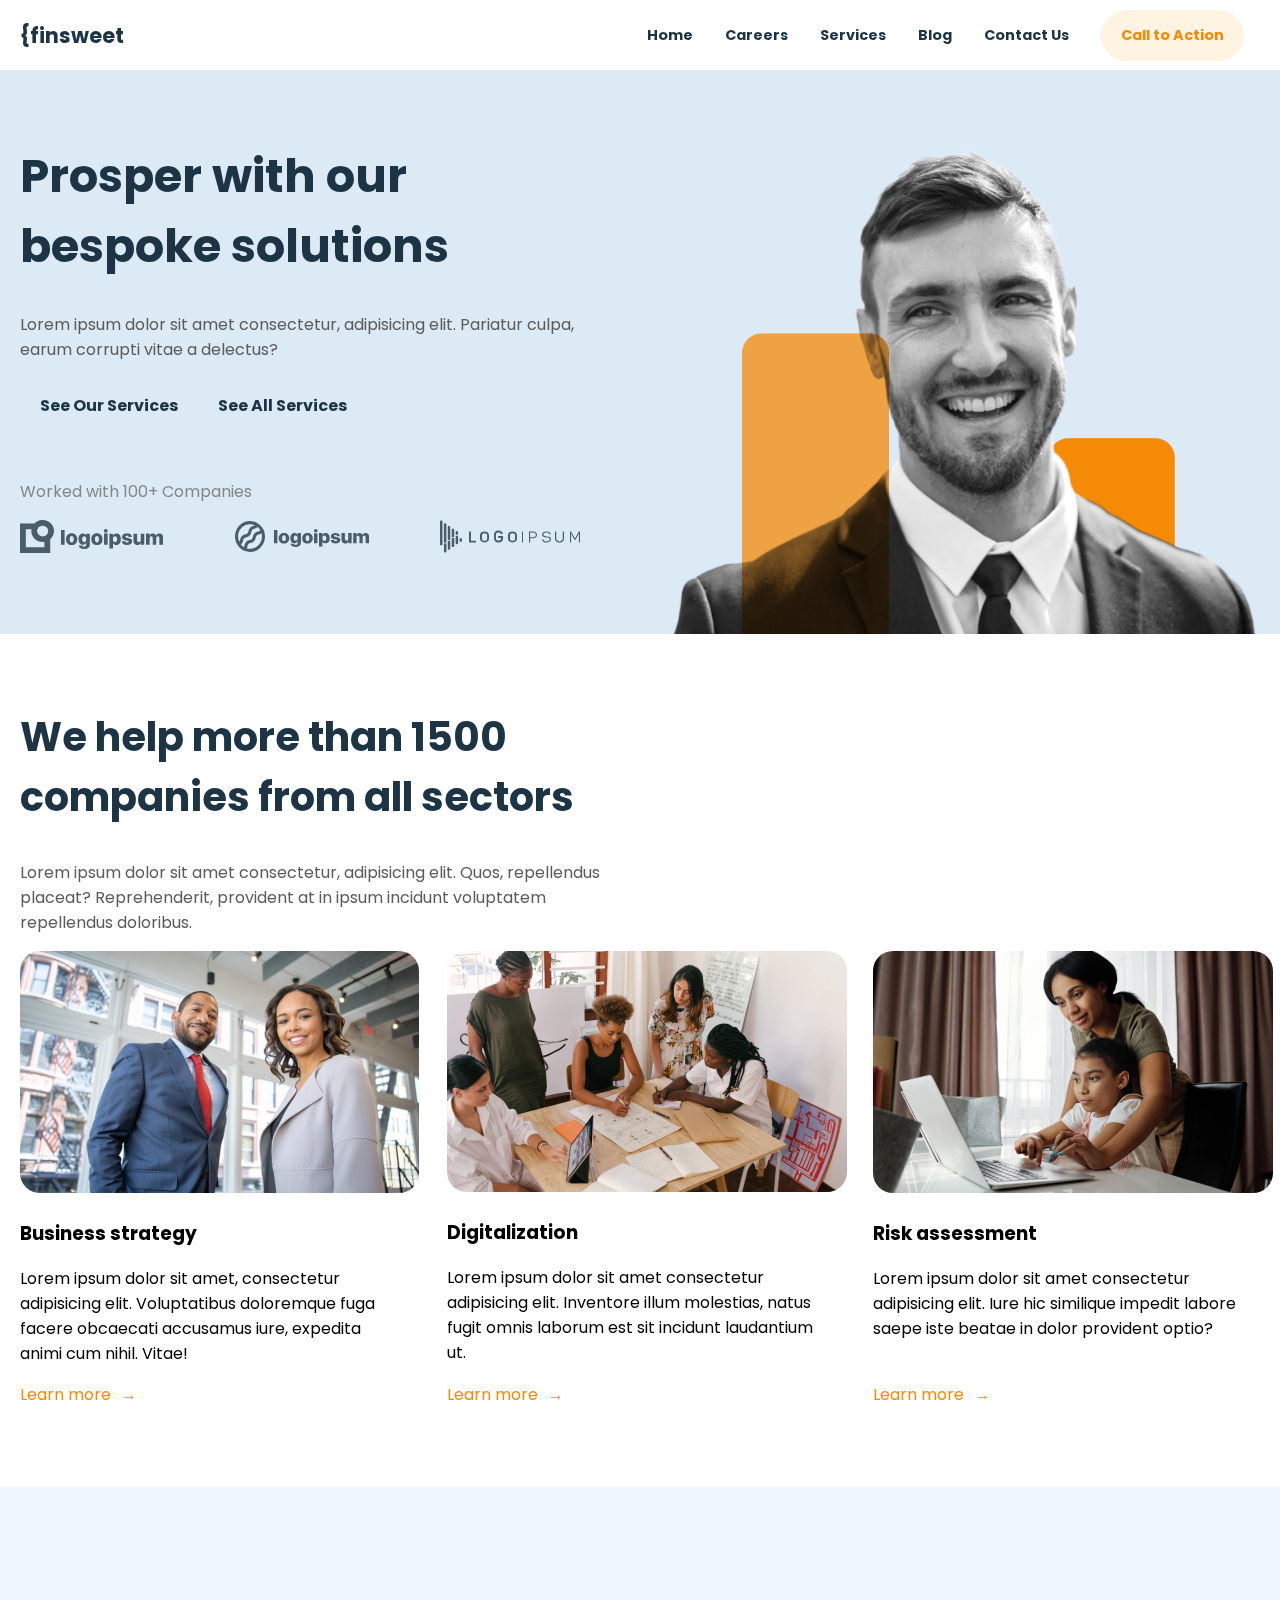
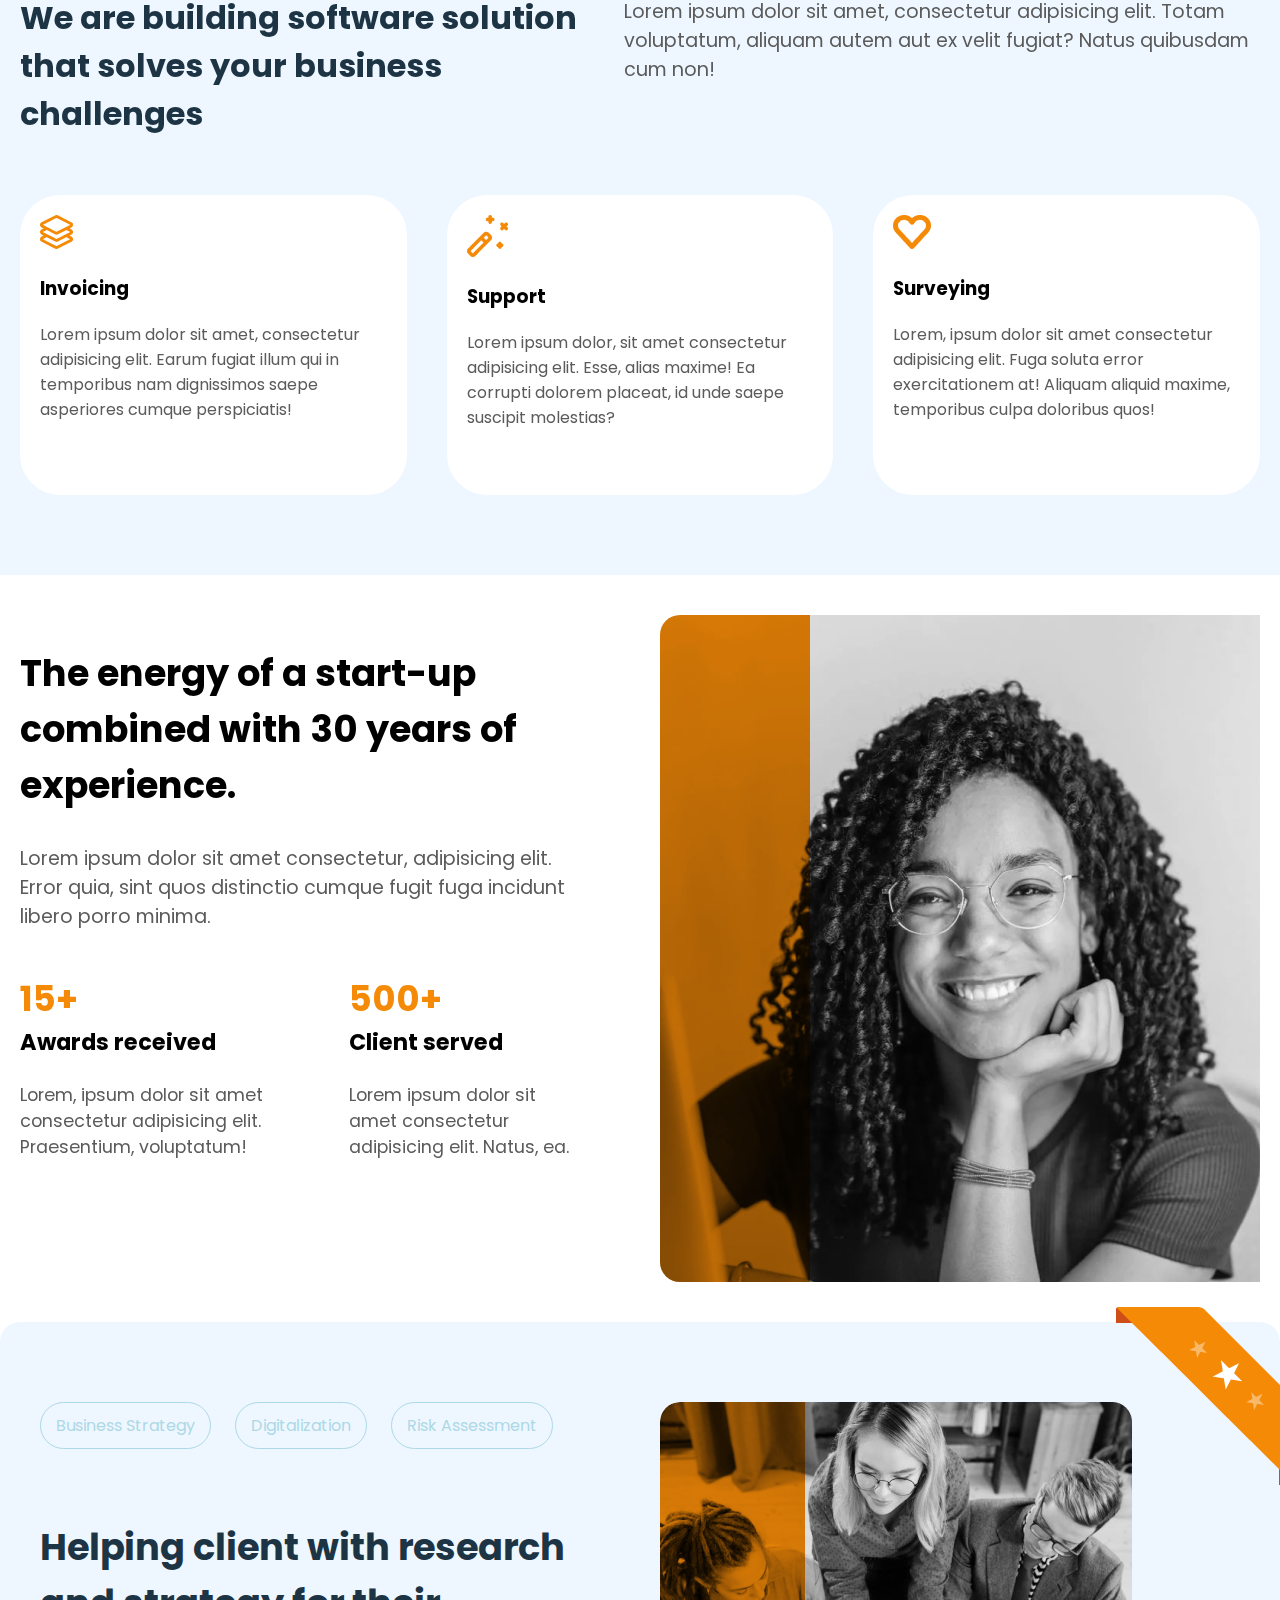
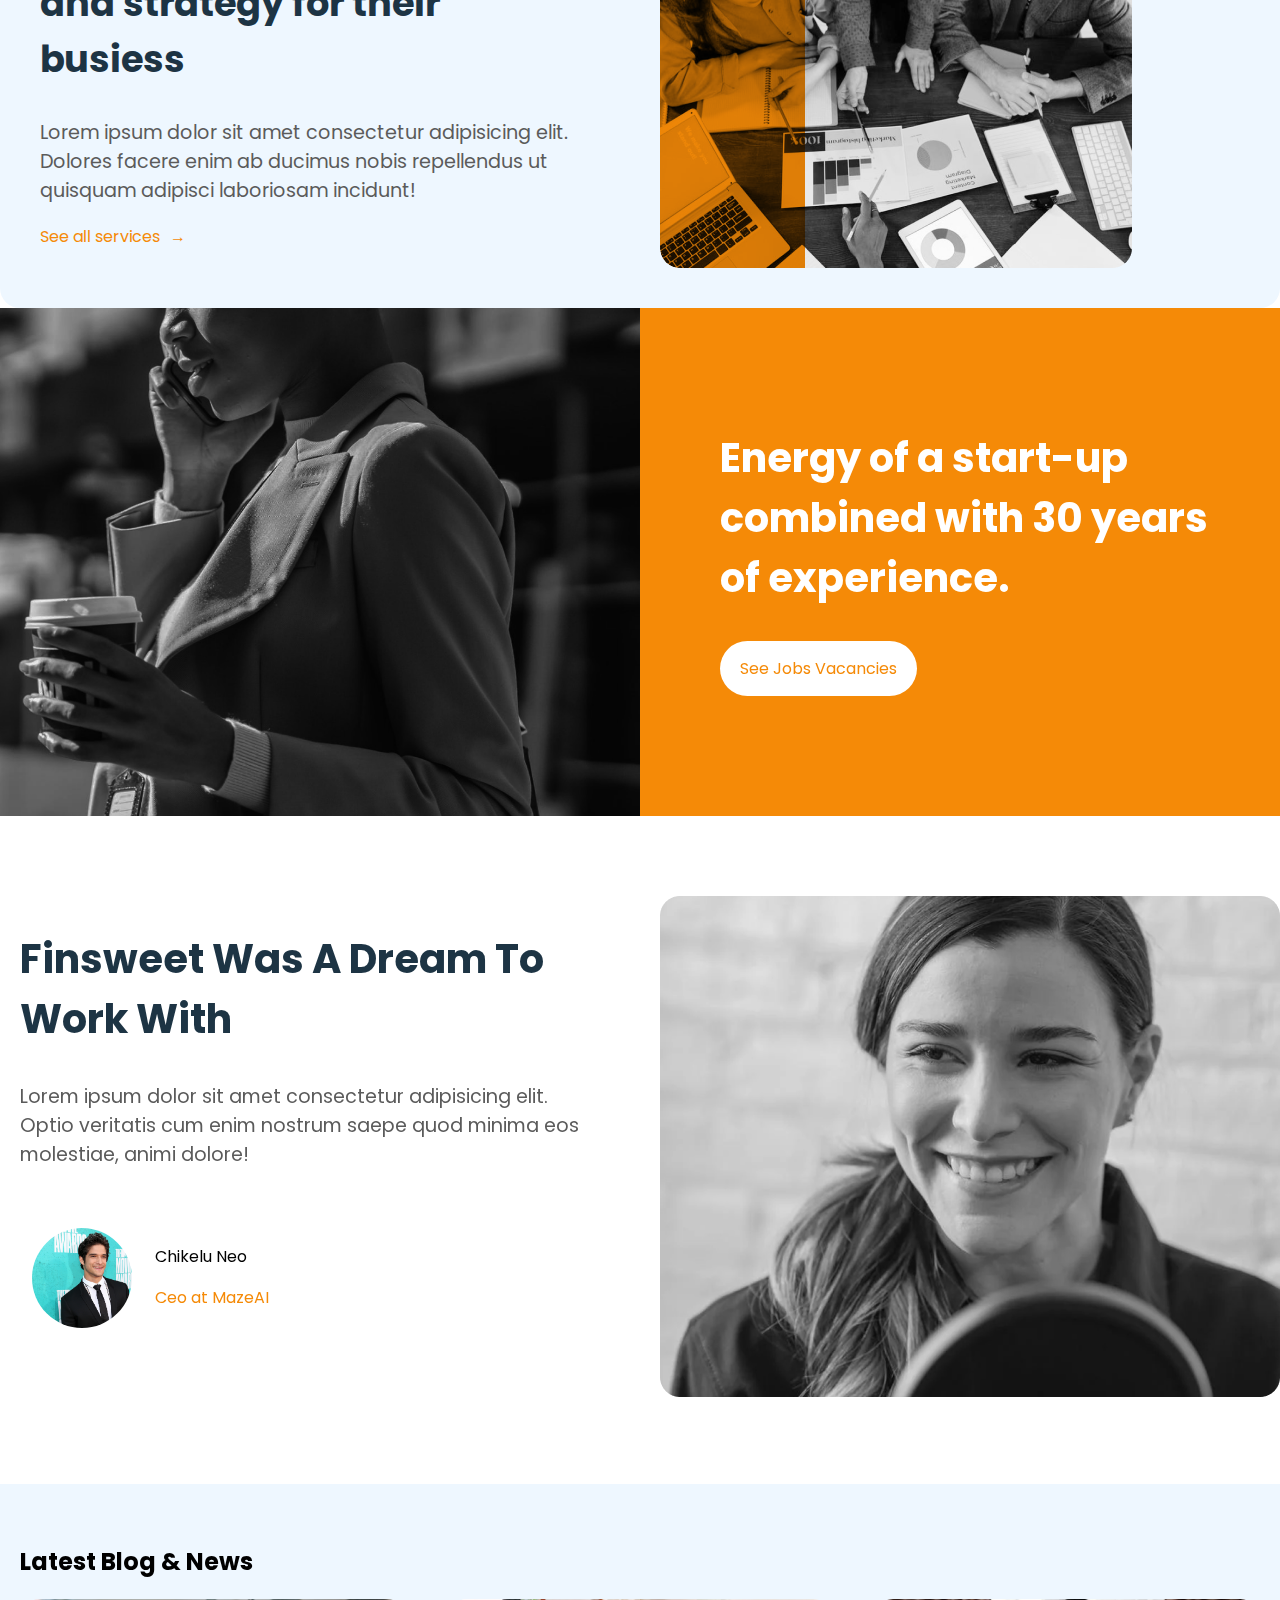
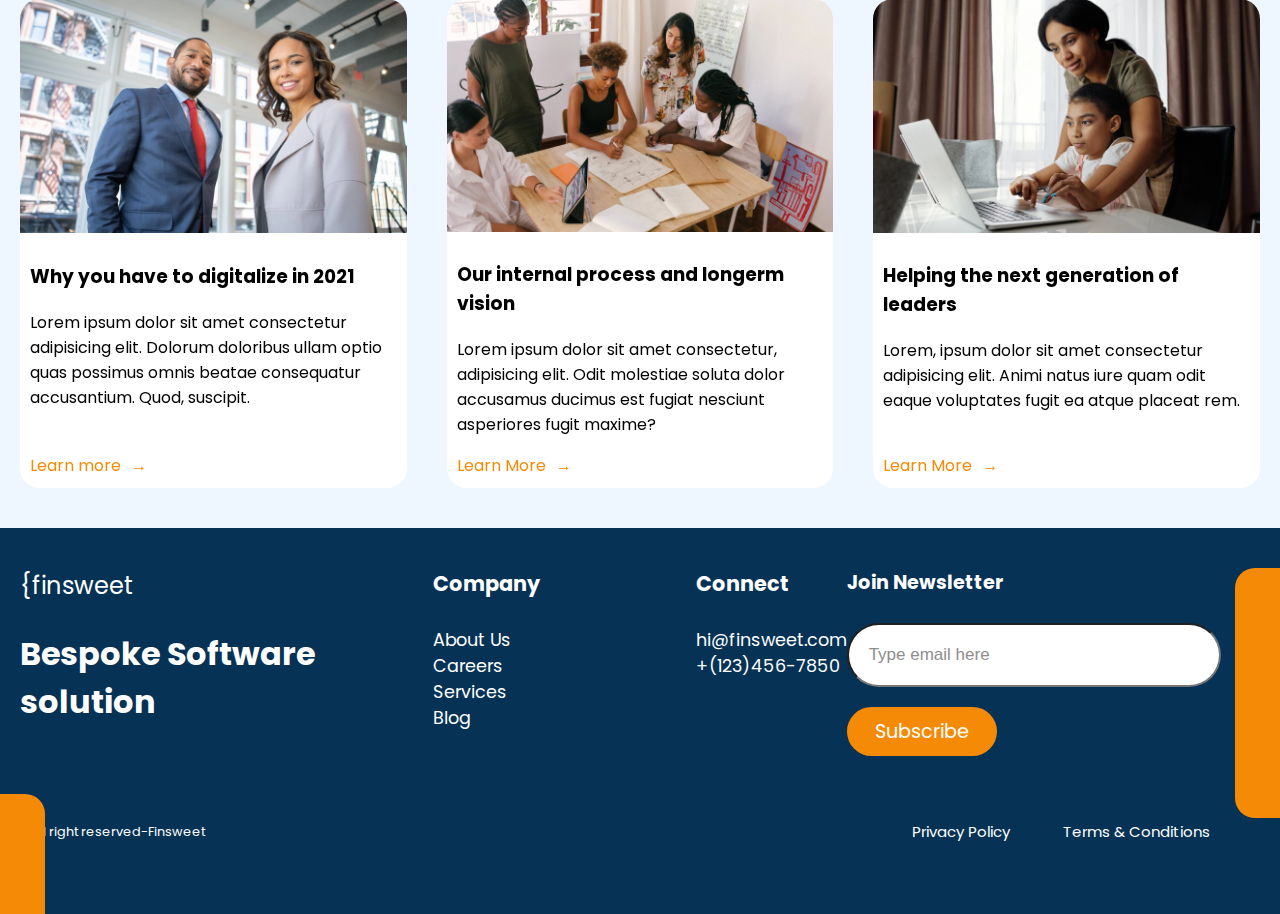
<file: w2d4workfile/home-page1.html>
<!DOCTYPE html>
<html lang="en">
<head>
    <meta charset="UTF-8">
    <meta http-equiv="X-UA-Compatible" content="IE=edge">
    <meta name="viewport" content="width=device-width, initial-scale=1.0">
    <title>Document</title>
    <link rel="stylesheet" href="./css/style.css">
    <!-- <script src="https://cdn.jsdelivr.net/npm/bootstrap@5.2.2/dist/js/bootstrap.bundle.min.js" crossorigin="social"></script> -->
    <link rel="stylesheet" href="https://cdnjs.cloudflare.com/ajax/libs/font-awesome/6.2.0/css/all.min.css" integrity="sha512-xh6O/CkQoPOWDdYTDqeRdPCVd1SpvCA9XXcUnZS2FmJNp1coAFzvtCN9BmamE+4aHK8yyUHUSCcJHgXloTyT2A==" crossorigin="anonymous" referrerpolicy="no-referrer" />
</head>
<body>

    <!-- =========================================
    PAGE-1
    ========================================= -->
    <!-- =========================================
    NAVIGATION
    ========================================= -->

    <div class="container">
        <header class="header">
            <nav class="main-nav">
                <div class="logo">{finsweet</div>
                <ul class="nav-items">
                    <li><a href="./home-page1.html"> Home</a></li>
                    <li><a href="./page3-sedev.html"> Careers</a></li>
                    <li><a href="./page2-aguulga.html"> Services</a></li>
                    <li><a href="./page4.html"> Blog</a></li>
                    <li><a href="./page7.html"> Contact Us</a></li>
                    <li><a class="cta-btn" href="#"> Call to Action</a></li>
                </ul>
            </nav>
        </header>
    </div>

    <!-- =========================================
    HERO-SECTION
    ========================================= -->

    <section class="hero-section">
        <div class="container">
            <div class="hero-section-content gap row">
                <div class="col-2">
                    <div class="hero-left">
                        <div class="banner-up">
                            <h1>Prosper with our bespoke solutions</h1>
                            <p>Lorem ipsum dolor sit amet consectetur, adipisicing elit. Pariatur culpa, earum corrupti vitae a delectus?</p>
                            <div class="banner-button">
                                <a class="banner-btn" href="#">See Our Services</a>
                                <a class="banner-btn" href="#">See All Services</a>
                            </div>
                        </div>
                        <div class="partners">
                            <p>Worked with 100+ Companies</p>
                            <div class="partner-logos">
                                <img src="./images/haeder-logo-1.svg" alt="logo1">
                                <img src="./images/heder-logo-2.svg" alt="logo2">
                                <img src="./images/header-logo-3.svg" alt="logo3">
                            </div>
                        </div>
                    </div>
                </div>
                <div class="col-2">
                    <div class="hero-right">
                        <div class="header-image">
                            <img class="img-fluid" src="./images/header-image.png" alt="zaluu1">
                        </div>
                    </div>
                </div>
            </div>
        </div>
    </section>

    <!-- =========================================
    MAIN-SECTION
    ========================================= -->

    <section class="main-section">
        <div class="container">
            <div class="main-section-content">
                <div class="main-title main-section-item">
                    <h2>We help more than 1500 companies from all sectors</h2>
                    <p>Lorem ipsum dolor sit amet consectetur, adipisicing elit. Quos, repellendus placeat? Reprehenderit, provident at in ipsum incidunt voluptatem repellendus doloribus.</p>
                </div>
                <div class="poster-items gap row">
                    <div class="col-3">
                        <div class="sectors">
                            <div>
                                <img src="./images/post1.png" alt="post1">
                                <h3>Business strategy</h3>
                                <p>Lorem ipsum dolor sit amet, consectetur adipisicing elit. Voluptatibus doloremque fuga facere obcaecati accusamus iure, expedita animi cum nihil. Vitae!</p>
                            </div>
                            <a href="#">Learn more</a>
                        </div>
                    </div>
                    <div class="col-3">
                        <div class="sectors">
                            <div>
                                <img src="./images/post-2.png" alt="post2">
                                <h3>Digitalization</h3>
                                <p>Lorem ipsum dolor sit amet consectetur adipisicing elit. Inventore illum molestias, natus fugit omnis laborum est sit incidunt laudantium ut.</p>
                            </div>
                            <a href="#">Learn more</a>
                        </div>
                    </div>
                    <div class="col-3">
                        <div class="sectors">
                            <div>
                                <img src="./images/post-3.png" alt="post3">
                                <h3>Risk assessment</h3>
                                <p>Lorem ipsum dolor sit amet consectetur adipisicing elit. Iure hic similique impedit labore saepe iste beatae in dolor provident optio?</p>
                            </div>
                            <a href="#">Learn more</a>
                        </div>
                    </div>
                </div>
            </div>
        </div>
    </section>

    <!-- =========================================
    POST-1
    ========================================= -->

    <section class="section-solution">
        <div class="container">
            <div class="post-1">
                <div class="post-1-title">
                    <h2>We are building software solution that solves your business challenges</h2>
                    <p>Lorem ipsum dolor sit amet, consectetur adipisicing elit. Totam voluptatum, aliquam autem aut ex velit fugiat? Natus quibusdam cum non!</p>
                </div>
                <div class="post-1-items gap row">
                    <div class="col-3">
                        <div class="solution-card">
                            <img src="./images/Icon-layer.png" alt="layer">
                            <h3>Invoicing</h3>
                            <p>Lorem ipsum dolor sit amet, consectetur adipisicing elit. Earum fugiat illum qui in temporibus nam dignissimos saepe asperiores cumque perspiciatis!</p>
                        </div>
                    </div>
                    <div class="col-3">
                        <div class="solution-card">
                            <img src="./images/Icon-wizard.png" alt="wizard">
                            <h3>Support</h3>
                            <p>Lorem ipsum dolor, sit amet consectetur adipisicing elit. Esse, alias maxime! Ea corrupti dolorem placeat, id unde saepe suscipit molestias?</p>
                        </div>
                    </div>
                    <div class="col-3">
                        <div class="solution-card">
                            <img src="./images/Icon-heart.png" alt="heart">
                            <h3>Surveying</h3>
                            <p>Lorem, ipsum dolor sit amet consectetur adipisicing elit. Fuga soluta error exercitationem at! Aliquam aliquid maxime, temporibus culpa doloribus quos!</p>
                        </div>
                    </div>
                </div>
            </div>
        </div>
    </section>

    <!-- =========================================
    POST-2
    ========================================= -->

    <section class="post-2">
        <div class="container">
            <div class="post2 gap row">
                <div class="col-2">
                    <div class="experience">
                        <div class="post2-title">
                            <h2>The energy of a start-up combined with 30 years of experience.</h2>
                            <p>Lorem ipsum dolor sit amet consectetur, adipisicing elit. Error quia, sint quos distinctio cumque fugit fuga incidunt libero porro minima.</p>
                        </div>
                        <div class="post2-aguulga">
                            <div>
                                <h3><span>15+</span><br> Awards received</h3>
                                <p>Lorem, ipsum dolor sit amet consectetur adipisicing elit. Praesentium, voluptatum!</p>
                            </div>
                            <div>
                                <h3><span>500+</span><br> Client served</h3>
                                <p>Lorem ipsum dolor sit amet consectetur adipisicing elit. Natus, ea.</p>
                            </div>
                        </div>
                    </div>
                </div>
                <div class="col-2">
                    <div class="experienceZurag">
                        <img src="./images/about-image.png" alt="about">
                    </div>
                </div>
            </div>
        </div>
    </section>

    <!-- =========================================
    POST-3
    ========================================= -->

    <section class="post-3">
        <div class="container">
            <div class="post3 gap row">
                <div class="col-2">
                    <div class="research-items">
                        <div class="post3-btn">
                            <a href="#">Business Strategy</a>
                            <a href="#">Digitalization</a>
                            <a href="#">Risk Assessment</a>
                        </div>
                        <div class="post3-title">
                            <h2>Helping client with research and strategy for their busiess</h2>
                            <p>Lorem ipsum dolor sit amet consectetur adipisicing elit. Dolores facere enim ab ducimus nobis repellendus ut quisquam adipisci laboriosam incidunt!</p>
                            <a href="#">See all services</a>
                        </div>
                    </div>
                </div>
                <div class="col-2">
                    <div class="research">
                        <img src="./images/team.png" alt="post3">
                    </div>
                </div>
            </div>
            <div class="ribbon">
                <img src="./images/Ribbon.png" alt="ribbon">
            </div>
        </div>
    </section>

    <!-- =========================================
    MIDDLE-BANNER
    ========================================= -->

    <section class="middleBanner">
        <div class="middle-banner row">
            <div class="col-2 coffee">  
            </div>
            <div class="col-2 write">
                <div class="energy">
                    <h2>Energy of a start-up combined with 30 years of experience.</h2>
                    <a class="sjv-btn" href="#">See Jobs Vacancies</a>
                </div>
            </div>
        </div>
    </section>

    <!-- =========================================
    POST-4
    ========================================= -->

    <section class="post-4">
        <div class="container">
            <div class="post4 gap">
                <div class="col-2">
                    <div class="dream">
                        <div class="post4-title">
                            <h2>Finsweet Was A Dream To Work With</h2>
                            <p>Lorem ipsum dolor sit amet consectetur adipisicing elit. Optio veritatis cum enim nostrum saepe quod minima eos molestiae, animi dolore!</p>
                        </div>
                        <div class="director">
                            <div class="director-profile-img">
                                <img src="./images/tyler-posey.jpg" alt="emma">
                            </div>
                            <div class="emma">
                                <p>Chikelu Neo</p>
                                <p><span>Ceo at MazeAI</span></p>
                            </div>
                        </div>
                    </div>
                </div>
                <div class="col-2">
                    <div class="dream">
                        <img src="./images/video-image.png" alt="post4">
                    </div>
                </div>
            </div>
        </div>
    </section>

    <!-- =========================================
    POST-5
    ========================================= -->

    <section class="post-5">
        <div class="container">
            <div class="post5">
                <div class="post5-title">
                    <h2>Latest Blog & News</h2>
                </div>
                <div class="post-5-items gap row">
                        <div class="lastest col-3">
                            <img src="./images/post1.png" alt="post1">
                            <div class="post-types">
                                <div>
                                    <h3>Why you have to digitalize in 2021</h3>
                                    <p>Lorem ipsum dolor sit amet consectetur adipisicing elit. Dolorum doloribus ullam optio quas possimus omnis beatae consequatur accusantium. Quod, suscipit.</p>
                                </div>
                                <a class="hello" href="#">Learn more</a>
                            </div>
                        </div>
                        <div class="lastest col-3">
                            <img src="./images/post-2.png" alt="post2">
                            <div class="post-types">
                                <div>
                                    <h3>Our internal process and longerm vision</h3>
                                    <p>Lorem ipsum dolor sit amet consectetur, adipisicing elit. Odit molestiae soluta dolor accusamus ducimus est fugiat nesciunt asperiores fugit maxime?</p>
                                </div>
                                <a class="hello" href="#">Learn More</a>
                            </div>
                        </div>
                    
                   
                        <div class="lastest col-3">
                            <img src="./images/post-3.png" alt="post3">
                            <div class="post-types">
                                <div>
                                    <h3>Helping the next generation of leaders</h3>
                                    <p>Lorem, ipsum dolor sit amet consectetur adipisicing elit. Animi natus iure quam odit eaque voluptates fugit ea atque placeat rem.</p>
                                </div>
                                <a class="hello" href="#">Learn More</a>
                            </div>
                        </div>
                    
                </div>
            </div>
        </div>
    </section>

    <!-- =========================================
    FOOTER
    ========================================= -->

    <footer class="footer">
        <div class="container">
            <div class="footer-deed">
                <div class="egnee1 col-3">
                    <div class="logo">{finsweet
                    </div>
                    <h2>Bespoke Software solution</h2>
                    <div class="socialMedia">
                        <a target="_blank" href="https://www.facebook.com/"><i class ="fab fa-facebook-f"></i></a> 
                        <a target="_blank" href="https://www.youtube.com/"><i class="fab fa-youtube"></i></a>
                        <a target="_blank" href="https://www.instagram.com/"><i class="fab fa-instagram"></i></a>
                        <a target="_blank" href="https://twitter.com/?lang=en"><i class="fab fa-twitter"></i></a>
                    </div>
                </div>
                <div class="egnee2 col-3">
                    <div class="neg">
                        <h4>Company</h4>
                        <ul>
                            <li></li>
                            <li><a href="#">About Us</a></li>
                            <li><a href="#">Careers</a></li>
                            <li><a href="#">Services</a></li>
                            <li><a href="#">Blog</a></li>
                        </ul>
                    </div>
                    <div class="hoyor">
                        <h4>Connect</h4>
                        <ul>
                            <li><a href="#">hi@finsweet.com</a></li>
                            <li><a href="#">+(123)456-7850</a></li>
                        </ul>
                    </div>
                </div>
                <div class="egnee3 col-3">
                    <div class="input-title">
                        <h4>Join Newsletter</h4>
                        <input  class="input" type="e-mail" id="e-mail" name="e-mail" value="Type email here">
                    </div>
                    <div class="sub">
                        <a href="#">Subscribe</a>
                    </div>
                </div>
            </div>
            <div class="footer-dood">
                <p>©All right reserved-Finsweet</p>
                <div class="term">
                    <a href="#">Privacy Policy</a>
                    <a class="suuliih" href="#">Terms & Conditions</a>
                </div>
            </div>
        </div>
    </footer>

</body>
</html>
</file>
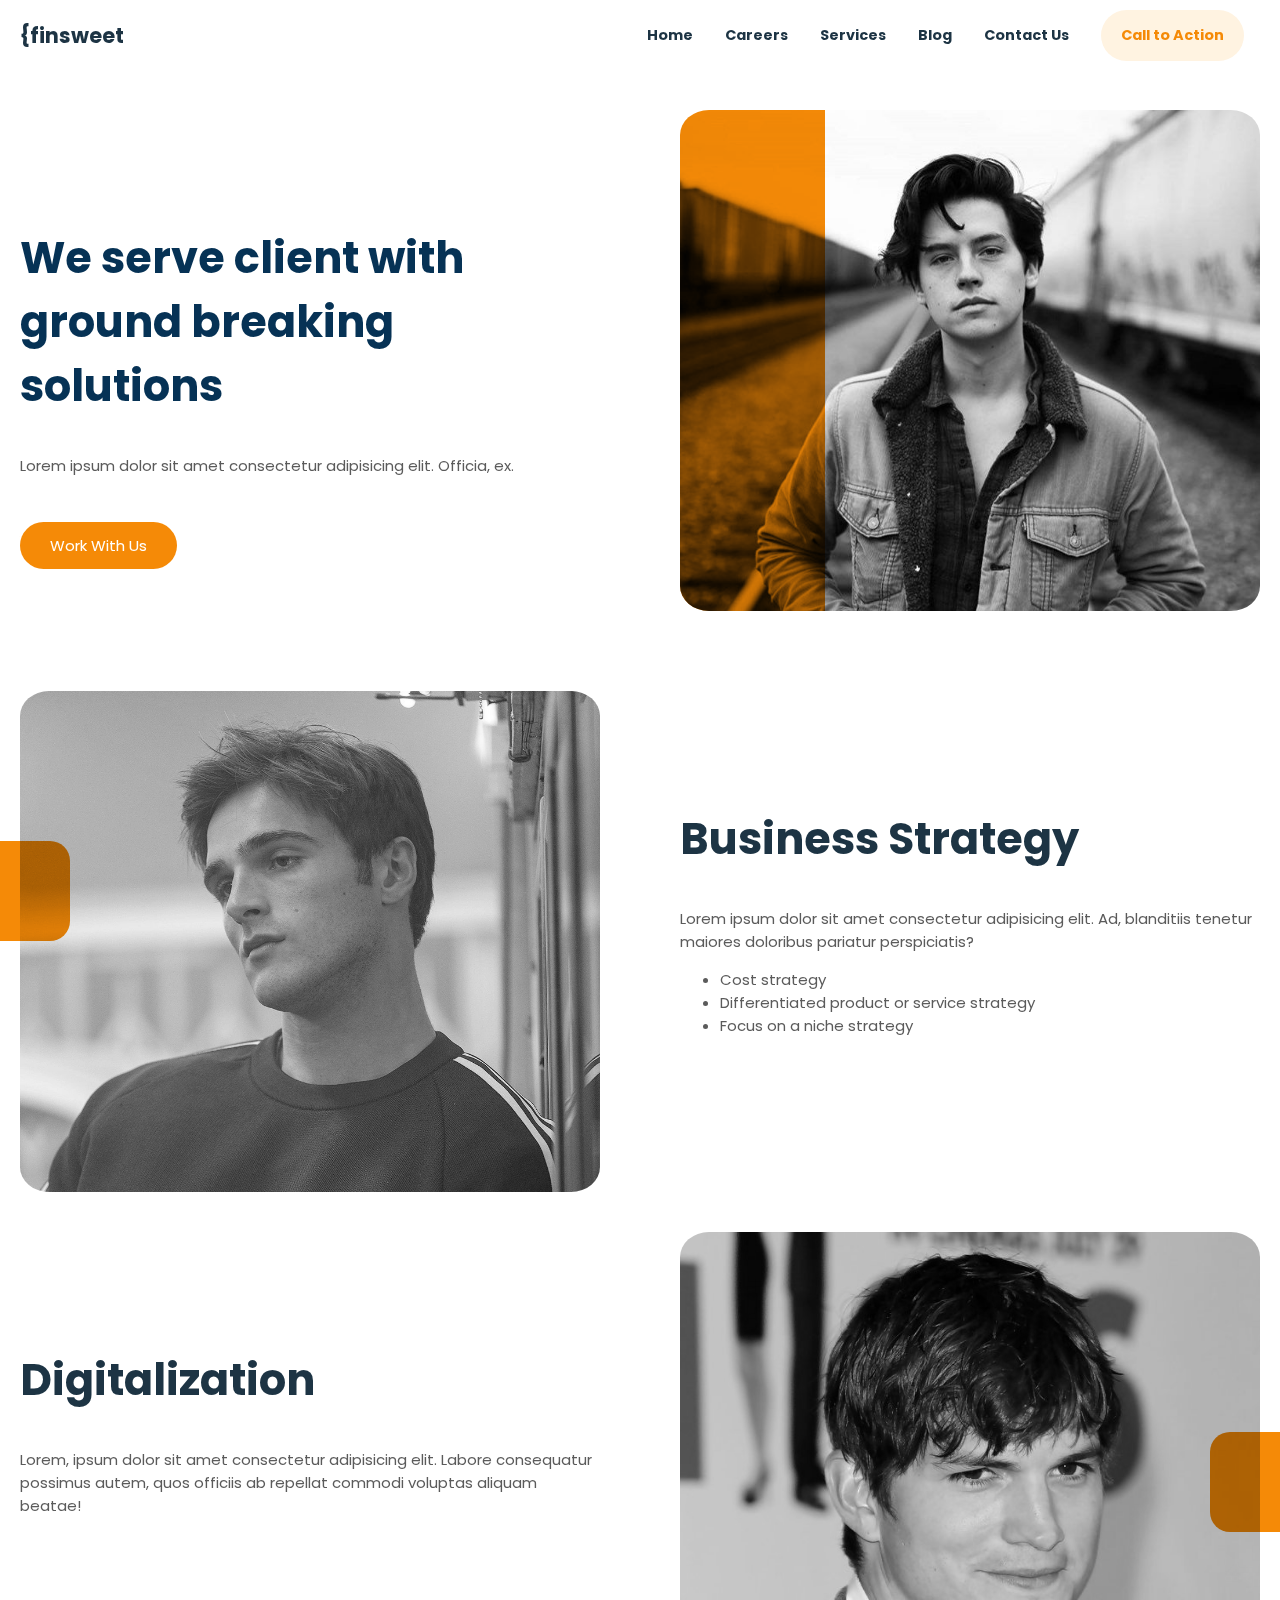
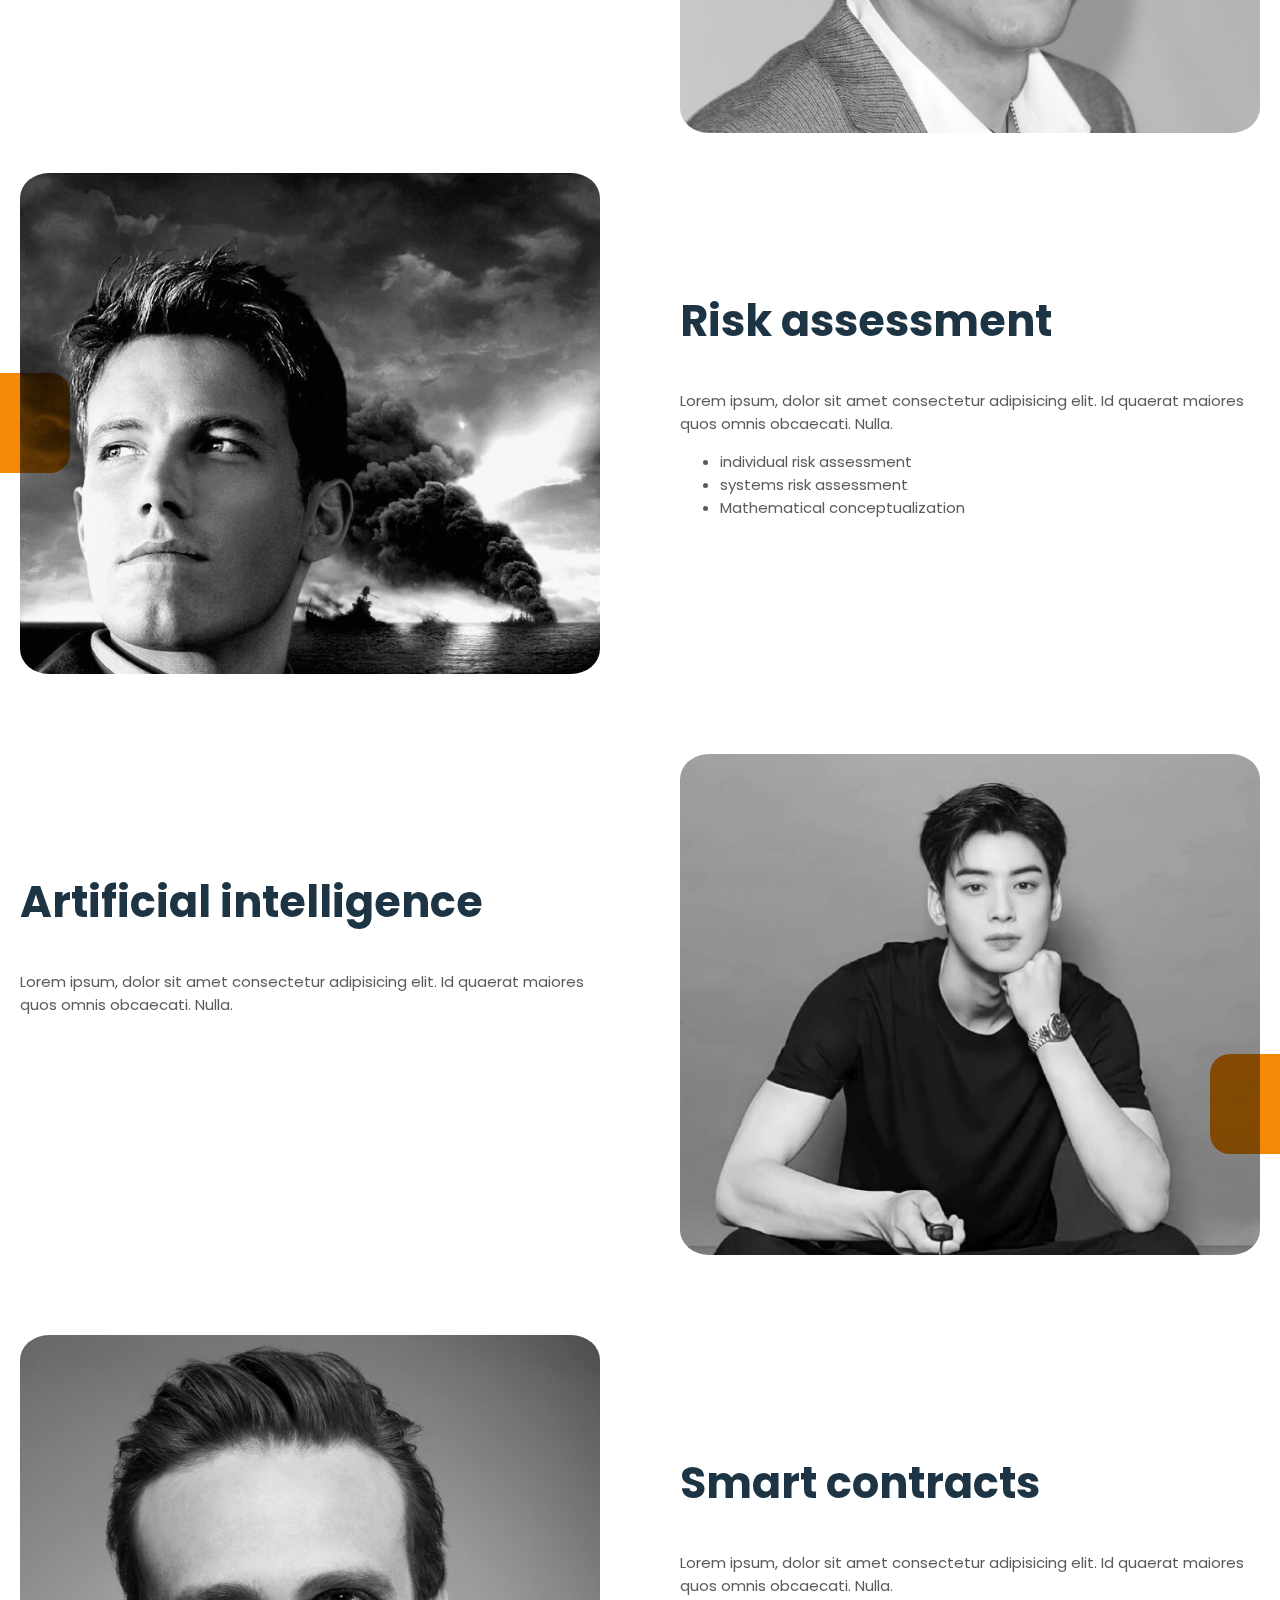
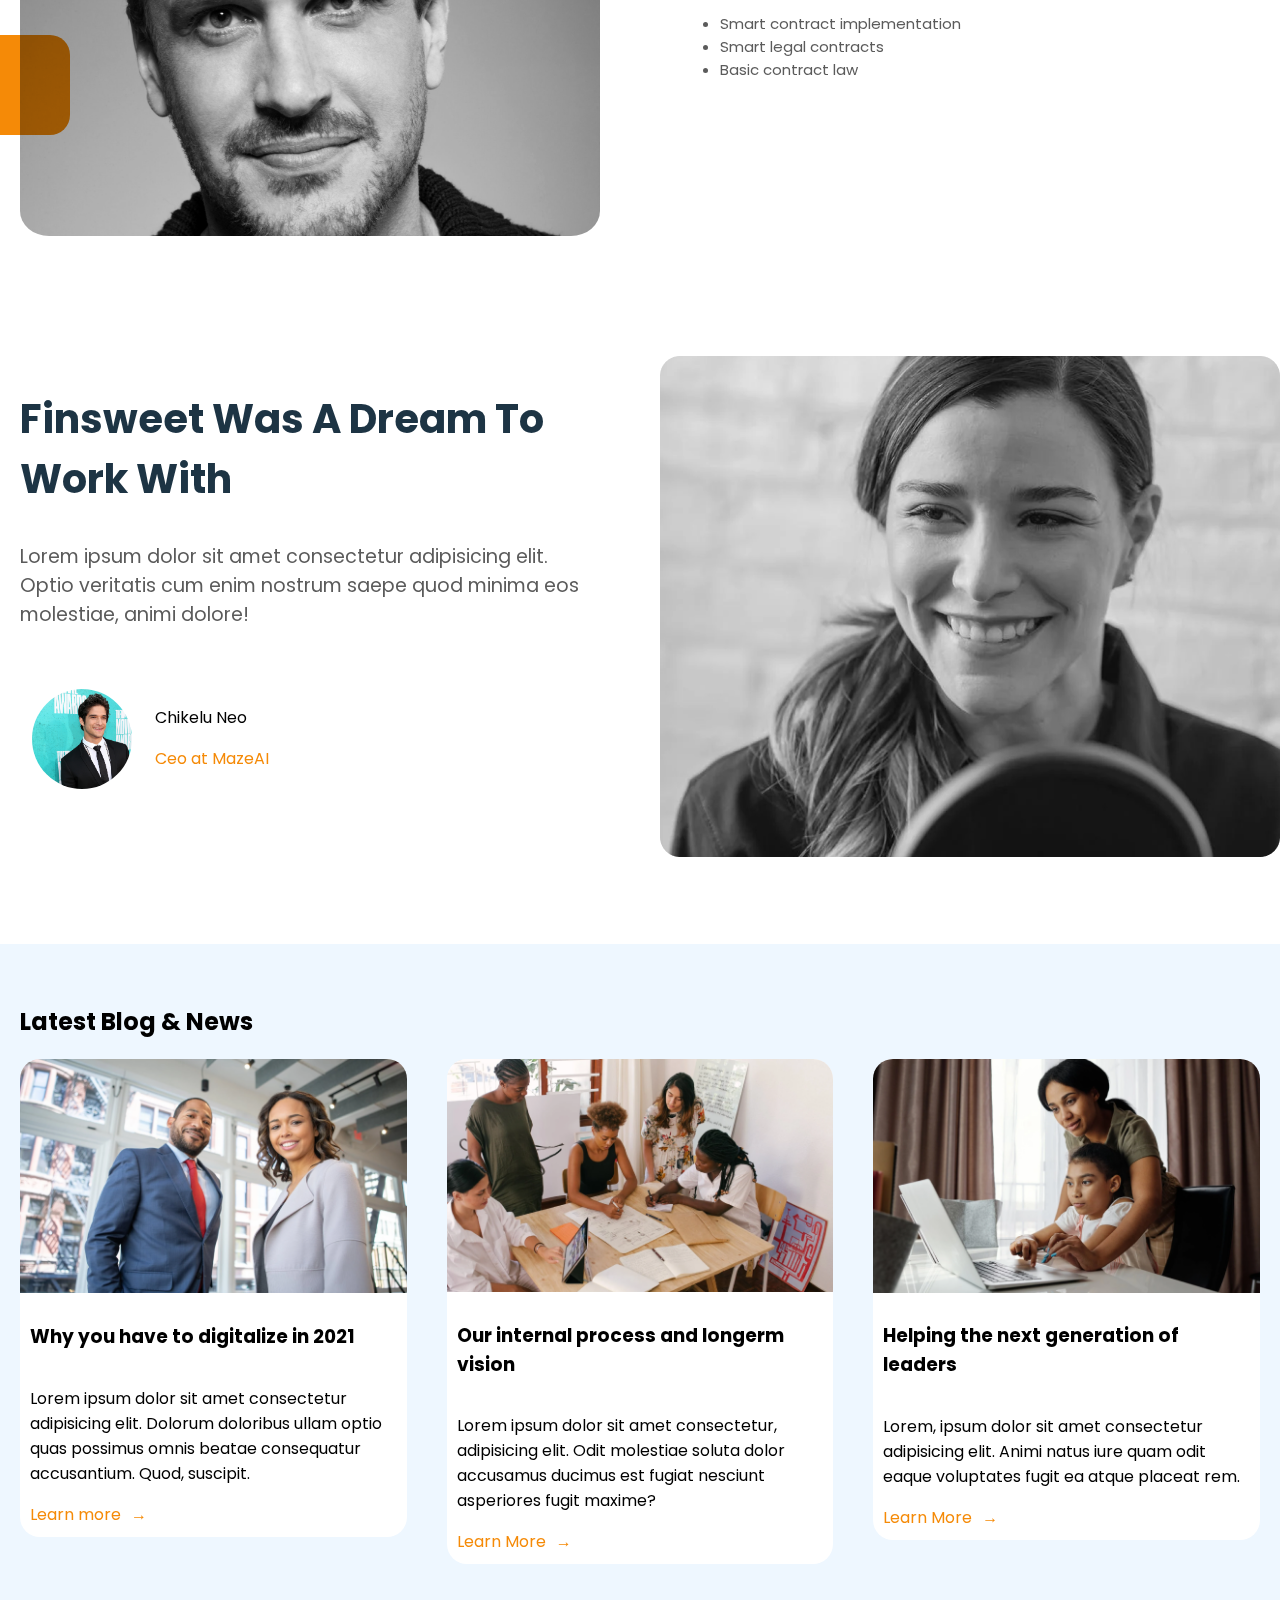
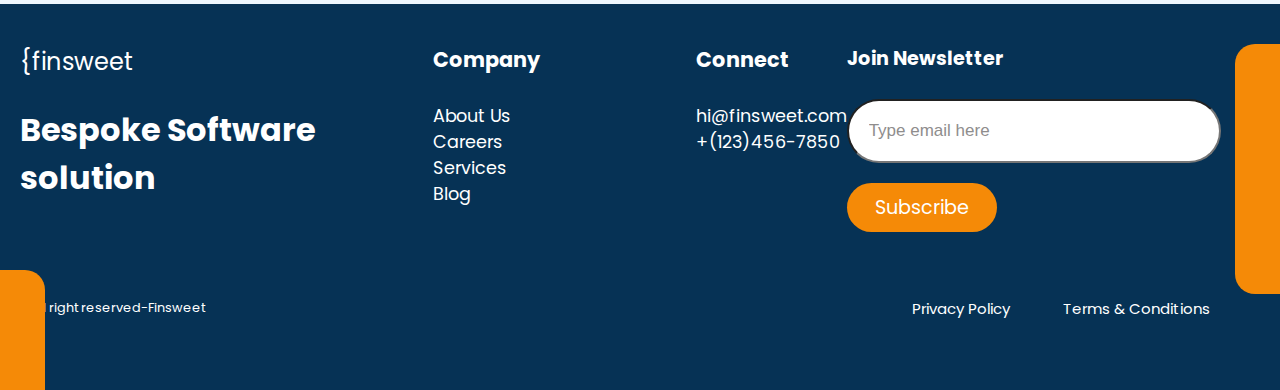
<file: w2d4workfile/page2-aguulga.html>
<!DOCTYPE html>
<html lang="en">
<head>
    <meta charset="UTF-8">
    <meta http-equiv="X-UA-Compatible" content="IE=edge">
    <meta name="viewport" content="width=device-width, initial-scale=1.0">
    <title>Document</title>
    <link rel="stylesheet" href="./css/style.css">
</head>
<body>

    <!-- =========================================
    PAGE-2
    ========================================= -->
    <!-- =========================================
    NAVIGATION
    ========================================= -->

    <div class="container">
        <header class="header">
            <nav class="main-nav">
                <div class="logo">{finsweet</div>
                <ul class="nav-items">
                    <li><a href="./home-page1.html"> Home</a></li>
                    <li><a href="./page3-sedev.html"> Careers</a></li>
                    <li><a href="./page2-aguulga.html"> Services</a></li>
                    <li><a href="./page4.html"> Blog</a></li>
                    <li><a href="./page7.html"> Contact Us</a></li>
                    <li><a class="cta-btn" href="#"> Call to Action</a></li>
                </ul>
            </nav>
        </header>
    </div>

    <!-- =========================================
    SECTION-1
    ========================================= -->
   
    <section class="client">
        <div class="container">
            <div class="aguulga-1 gap row">
                <div class="aguulga1 col-2">
                    <h2>We serve client with ground breaking solutions</h2>
                    <p>Lorem ipsum dolor sit amet consectetur adipisicing elit. Officia, ex.</p>
                    <div class="wwu-btn-heseg">
                        <a class="wwu-btn" href="#">Work With Us</a>
                    </div>
                </div>
                <div class="aguulga1-zurag col-2">
                    <img src="./images/cole.jpg" alt="cole">
                </div>
            </div>
        </div>
    </section>

    <!-- =========================================
    SECTION-2
    ========================================= -->
   
    <section class="strategy">
        <div class="container">
            <div class="aguulga-2 gap row">
                <div class="aguulga2-zurag col-2">
                    <img src="./images/Jacob-Elordi-12.jpg.webp" alt="jacob">
                </div>
                <div class="aguulga2 col-2">
                    <h2>Business Strategy</h2>
                    <p>Lorem ipsum dolor sit amet consectetur adipisicing elit. Ad, blanditiis tenetur maiores doloribus pariatur perspiciatis?</p>
                    <div>
                        <ul>
                            <li>Cost strategy</li>
                            <li>Differentiated product or service strategy</li>
                            <li>Focus on a niche strategy</li>
                        </ul>
                    </div>
                </div>
            </div>
        </div>
    </section>

    <!-- =========================================
    SECTION-3
    ========================================= -->

    <section class="digitalization">
        <div class="container">
            <div class="aguulga-3 gap row">
                <div class="aguulga3 col-2">
                    <h2>Digitalization</h2>
                    <p>Lorem, ipsum dolor sit amet consectetur adipisicing elit. Labore consequatur possimus autem, quos officiis ab repellat commodi voluptas aliquam beatae!</p>
                </div>
                <div class="aguulga3-zurag col-2">
                    <img src="./images/Ashton+Kutcher+Short+Hairstyles+Messy+Cut+WknL3B3nfyWx.jpg" alt="ashton">
                </div>
            </div>
        </div>
    </section>

    <!-- =========================================
    SECTION-4
    ========================================= -->

    <section class="risk">
        <div class="container">
            <div class="aguulga-4 gap row">
                <div class="aguulga4-zurag col-2">
                    <img src="./images/ben affleck.jpg" alt="BenAffleck">
                </div>
                <div class="aguulga4 col-2">
                    <h2>Risk assessment</h2>
                    <p>Lorem ipsum, dolor sit amet consectetur adipisicing elit. Id quaerat maiores quos omnis obcaecati. Nulla.</p>
                    <div>
                        <ul>
                            <li>individual risk assessment</li>
                            <li>systems risk assessment</li>
                            <li>Mathematical conceptualization</li>
                        </ul>
                    </div>
                </div>
            </div>
        </div>
    </section>

    <!-- =========================================
    SECTION-5
    ========================================= -->

    <section class="artificial">
        <div class="container">
            <div class="aguulga-5 gap row">
                <div class="aguulga5 col-2">
                    <h2>Artificial intelligence</h2>
                    <p>Lorem ipsum, dolor sit amet consectetur adipisicing elit. Id quaerat maiores quos omnis obcaecati. Nulla.</p>
                </div>
                <div class="aguulga5-zurag col-2">
                    <img src="./images/cha_eun_woo_1.jpg_1816602530.jpg" alt="eunWoo">
                </div>
            </div>
        </div>
    </section>

    <!-- =========================================
    SECTION-6
    ========================================= -->

    <section class="smart">
        <div class="container">
            <div class="aguulga-6 gap row">
                <div class="aguulga6-zurag col-2">
                    <img src="./images/jason.jpg" alt="jason">
                </div>
                <div class="aguulga6 col-2">
                    <h2>Smart contracts</h2>
                    <p>Lorem ipsum, dolor sit amet consectetur adipisicing elit. Id quaerat maiores quos omnis obcaecati. Nulla.</p>
                    <div>
                        <ul>
                            <li>Smart contract implementation</li>
                            <li>Smart legal contracts</li>
                            <li>Basic contract law</li>
                        </ul>
                    </div>
                </div>
            </div>
        </div>
    </section>

    <!-- =========================================
    SECTION-7 uurchlult oruulaagui huulsan
    ========================================= -->

    <section class="post-4">
        <div class="container">
            <div class="post4 gap">
                <div class="col-2">
                    <div class="dream">
                        <div class="post4-title">
                            <h2>Finsweet Was A Dream To Work With</h2>
                            <p>Lorem ipsum dolor sit amet consectetur adipisicing elit. Optio veritatis cum enim nostrum saepe quod minima eos molestiae, animi dolore!</p>
                        </div>
                        <div class="director">
                            <div class="director-profile-img">
                                <img src="./images/tyler-posey.jpg" alt="emma">
                            </div>
                            <div class="emma">
                                <p>Chikelu Neo</p>
                                <p><span>Ceo at MazeAI</span></p>
                            </div>
                        </div>
                    </div>
                </div>
                <div class="col-2">
                    <div class="dream">
                        <img src="./images/video-image.png" alt="post4">
                    </div>
                </div>
            </div>
        </div>
    </section>

    <!-- =========================================
    SECTION-8 uurchlult oruulaagui huulsan
    ========================================= -->

    <section class="post-5">
        <div class="container">
            <div class="post5">
                <div class="post5-title">
                    <h2>Latest Blog & News</h2>
                </div>
                <div class="post-5-items gap row">
                    <div class="col-3">
                        <div class="lastest">
                            <img src="./images/post1.png" alt="post1">
                            <div class="post-types">
                                <h3>Why you have to digitalize in 2021</h3>
                                <p>Lorem ipsum dolor sit amet consectetur adipisicing elit. Dolorum doloribus ullam optio quas possimus omnis beatae consequatur accusantium. Quod, suscipit.</p>
                                <a href="#">Learn more</a>
                            </div>
                        </div>
                    </div>
                    <div class="col-3">
                        <div class="lastest">
                            <img src="./images/post-2.png" alt="post2">
                            <div class="post-types">
                                <h3>Our internal process and longerm vision</h3>
                                <p>Lorem ipsum dolor sit amet consectetur, adipisicing elit. Odit molestiae soluta dolor accusamus ducimus est fugiat nesciunt asperiores fugit maxime?</p>
                                <a href="#">Learn More</a>
                            </div>
                        </div>
                    </div>
                    <div class="col-3">
                        <div class="lastest">
                            <img src="./images/post-3.png" alt="post3">
                            <div class="post-types">
                                <h3>Helping the next generation of leaders</h3>
                                <p>Lorem, ipsum dolor sit amet consectetur adipisicing elit. Animi natus iure quam odit eaque voluptates fugit ea atque placeat rem.</p>
                                <a href="#">Learn More</a>
                            </div>
                        </div>
                    </div>
                </div>
            </div>
        </div>
    </section>

    <!-- =========================================
    FOOTER
    ========================================= -->

    <footer class="footer">
        <div class="container">
            <div class="footer-deed">
                <div class="egnee1 col-3">
                    <div class="logo">{finsweet
                    </div>
                    <h2>Bespoke Software solution</h2>
                    <div class="socialMedia">
                        <a target="_blank" href="https://www.facebook.com/"><i class ="fab fa-facebook-f"></i></a> 
                        <a target="_blank" href="https://www.youtube.com/"><i class="fab fa-youtube"></i></a>
                        <a target="_blank" href="https://www.instagram.com/"><i class="fab fa-instagram"></i></a>
                        <a target="_blank" href="https://twitter.com/?lang=en"><i class="fab fa-twitter"></i></a>
                    </div>
                </div>
                <div class="egnee2 col-3">
                    <div class="neg">
                        <h4>Company</h4>
                        <ul>
                            <li></li>
                            <li><a href="#">About Us</a></li>
                            <li><a href="#">Careers</a></li>
                            <li><a href="#">Services</a></li>
                            <li><a href="#">Blog</a></li>
                        </ul>
                    </div>
                    <div class="hoyor">
                        <h4>Connect</h4>
                        <ul>
                            <li><a href="#">hi@finsweet.com</a></li>
                            <li><a href="#">+(123)456-7850</a></li>
                        </ul>
                    </div>
                </div>
                <div class="egnee3 col-3">
                    <div class="input-title">
                        <h4>Join Newsletter</h4>
                        <input  class="input" type="e-mail" id="e-mail" name="e-mail" value="Type email here">
                    </div>
                    <div class="sub">
                        <a href="#">Subscribe</a>
                    </div>
                </div>
            </div>
            <div class="footer-dood">
                <p>©All right reserved-Finsweet</p>
                <div class="term">
                    <a href="#">Privacy Policy</a>
                    <a class="suuliih" href="#">Terms & Conditions</a>
                </div>
            </div>
        </div>
    </footer>


</body>
</html>
</file>
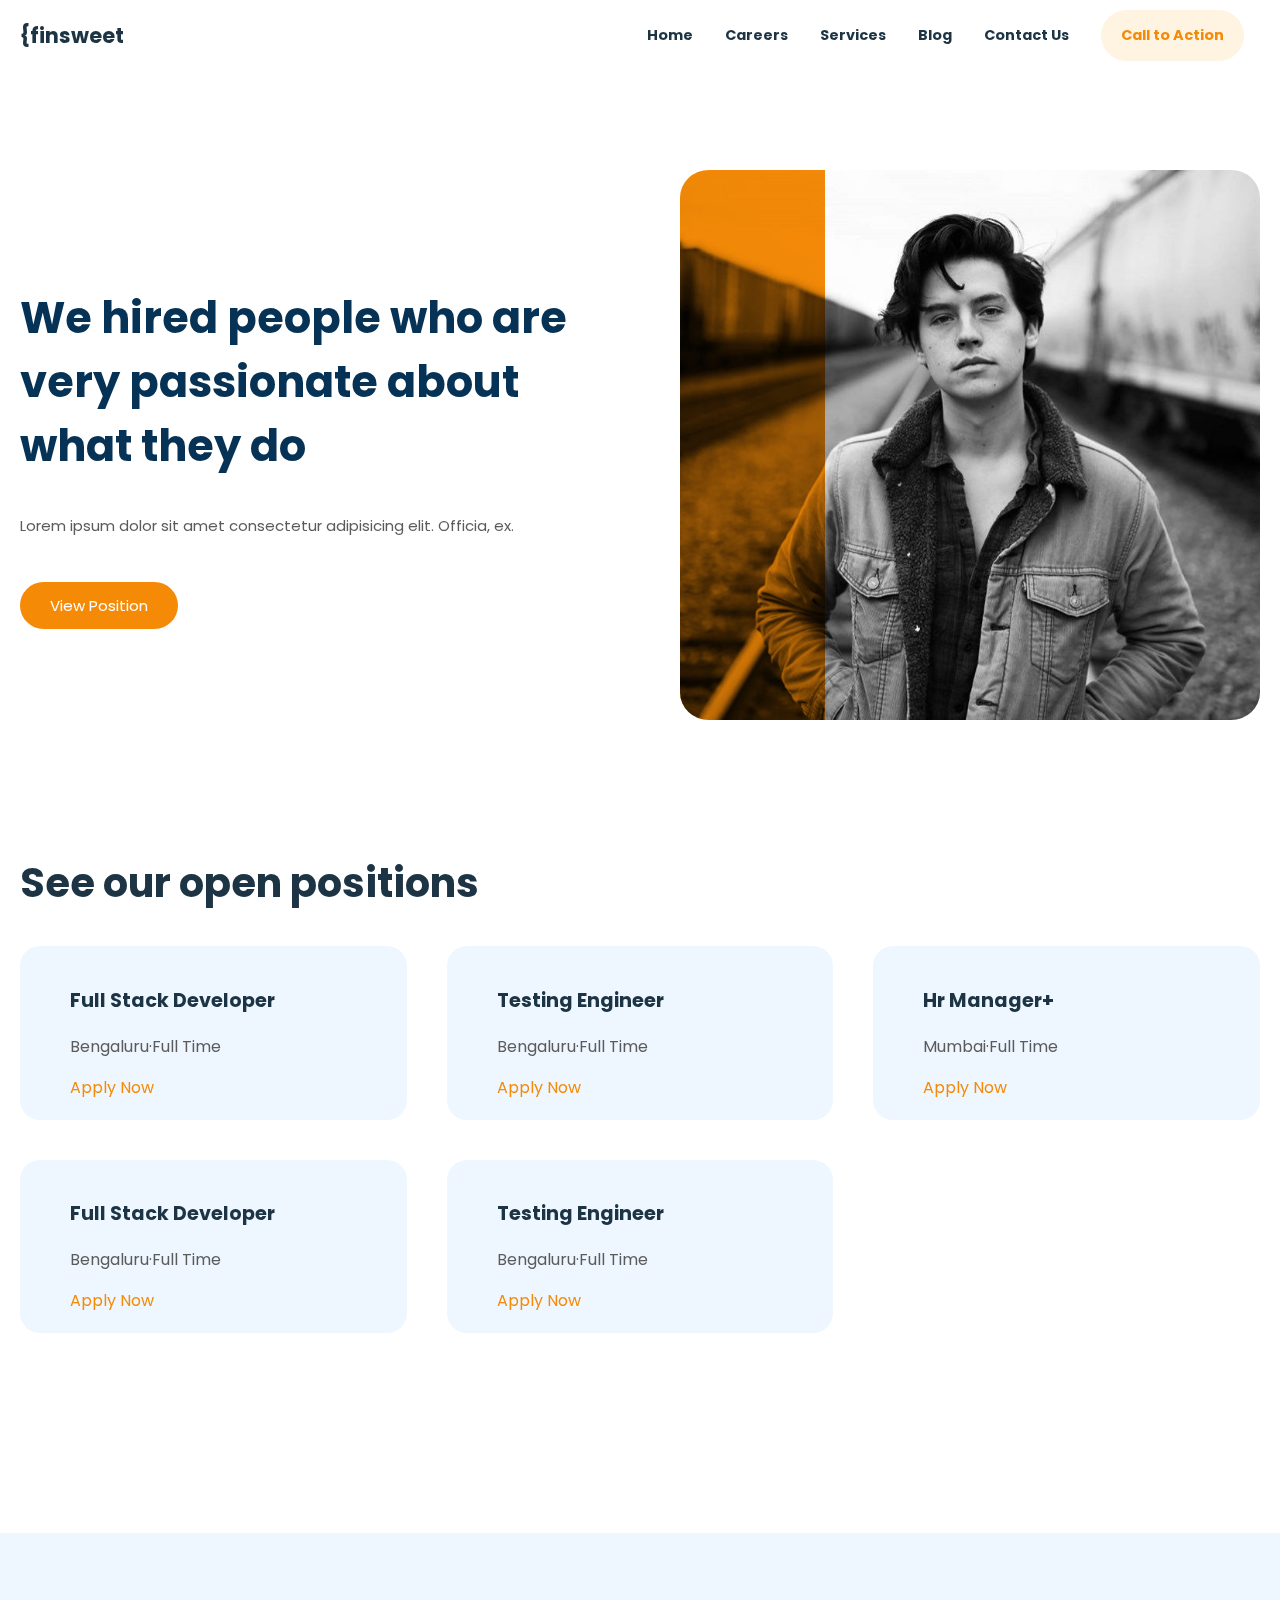
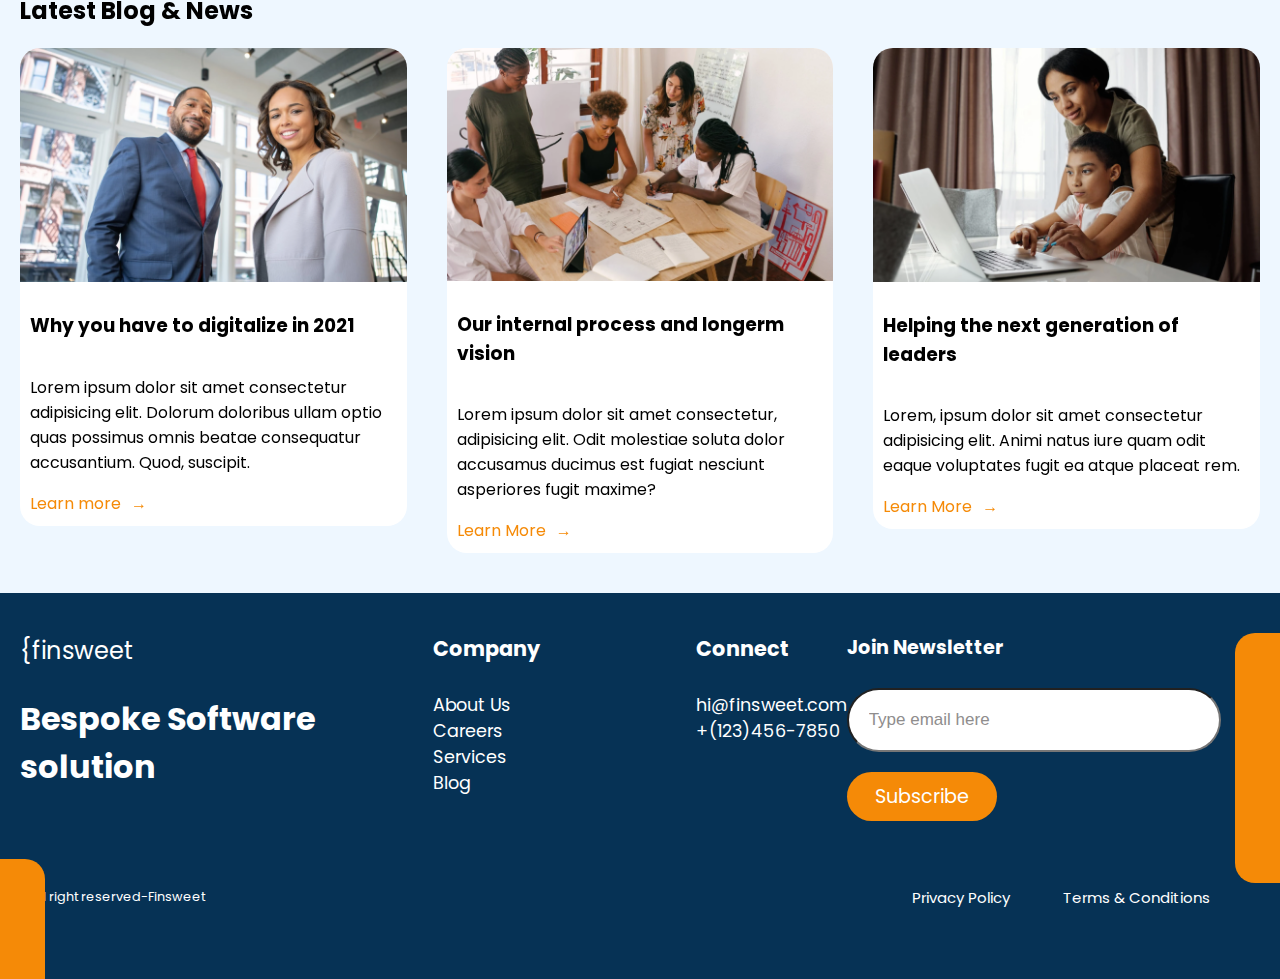
<file: w2d4workfile/page3-sedev.html>
<!DOCTYPE html>
<html lang="en">
<head>
    <meta charset="UTF-8">
    <meta http-equiv="X-UA-Compatible" content="IE=edge">
    <meta name="viewport" content="width=device-width, initial-scale=1.0">
    <title>Document</title>
    <link rel="stylesheet" href="./css/style.css">
</head>
<body>

    <!-- =========================================
    PAGE-3
    ========================================= -->
    <!-- =========================================
    NAVIGATION
    ========================================= -->

    <div class="container">
        <header class="header">
            <nav class="main-nav">
                <div class="logo">{finsweet</div>
                <ul class="nav-items">
                    <li><a href="./home-page1.html"> Home</a></li>
                    <li><a href="./page3-sedev.html"> Careers</a></li>
                    <li><a href="./page2-aguulga.html"> Services</a></li>
                    <li><a href="./page4.html"> Blog</a></li>
                    <li><a href="./page7.html"> Contact Us</a></li>
                    <li><a class="cta-btn" href="#"> Call to Action</a></li>
                </ul>
            </nav>
        </header>
    </div>

    <!-- =========================================
    SECTION-1
    ========================================= -->
   
    <section class="hired">
        <div class="container">
            <div class="sedev-1 gap row">
                <div class="sedev1 col-2">
                    <h2>We hired people who are very passionate about what they do</h2>
                    <p>Lorem ipsum dolor sit amet consectetur adipisicing elit. Officia, ex.</p>
                    <div class="vp-btn-heseg">
                        <a class="vp-btn" href="./page6-engiiner.html">View Position</a>
                    </div>
                </div>
                <div class="sedev1-zurag col-2">
                    <img src="./images/cole.jpg" alt="cole">
                </div>
            </div>
        </div>
    </section>

    <!-- =========================================
    SECTION-2
    ========================================= -->

    <section class="positions">
        <div class="container">
            <h2>See our open positions</h2>
            <div class="pos-items">
                <div class="pos-deed row gap">
                    <div class="pos col-3">
                        <h3>Full Stack Developer</h4>
                        <p>Bengaluru·Full Time</p>
                        <a href="#">Apply Now</a> 
                    </div>
                    <div class="pos col-3">
                        <h3>Testing Engineer</h4>
                        <p>Bengaluru·Full Time</p>
                        <a href="#">Apply Now</a>
                    </div>
                    <div class="pos col-3">
                        <h3>Hr Manager+</h4>
                        <p>Mumbai·Full Time</p>
                        <a href="#">Apply Now</a>
                    </div>
                </div>
                <div class="pos-dood row gap">
                    <div class="pos col-3">
                        <h3>Full Stack Developer</h4>
                        <p>Bengaluru·Full Time</p>
                        <a href="#">Apply Now</a>
                    </div>
                    <div class="pos col-3">
                        <h3>Testing Engineer</h4>
                        <p>Bengaluru·Full Time</p>
                        <a href="#">Apply Now</a>
                    </div>
                    <div class="col-3">

                    </div>
                </div>
            </div>
        </div>
    </section>



    <!-- =========================================
    SECTION-8 uurchlult oruulaagui huulsan
    ========================================= -->

    <section class="post-5">
        <div class="container">
            <div class="post5">
                <div class="post5-title">
                    <h2>Latest Blog & News</h2>
                </div>
                <div class="post-5-items gap row">
                    <div class="col-3">
                        <div class="lastest">
                            <img src="./images/post1.png" alt="post1">
                            <div class="post-types">
                                <h3>Why you have to digitalize in 2021</h3>
                                <p>Lorem ipsum dolor sit amet consectetur adipisicing elit. Dolorum doloribus ullam optio quas possimus omnis beatae consequatur accusantium. Quod, suscipit.</p>
                                <a href="#">Learn more</a>
                            </div>
                        </div>
                    </div>
                    <div class="col-3">
                        <div class="lastest">
                            <img src="./images/post-2.png" alt="post2">
                            <div class="post-types">
                                <h3>Our internal process and longerm vision</h3>
                                <p>Lorem ipsum dolor sit amet consectetur, adipisicing elit. Odit molestiae soluta dolor accusamus ducimus est fugiat nesciunt asperiores fugit maxime?</p>
                                <a href="#">Learn More</a>
                            </div>
                        </div>
                    </div>
                    <div class="col-3">
                        <div class="lastest">
                            <img src="./images/post-3.png" alt="post3">
                            <div class="post-types">
                                <h3>Helping the next generation of leaders</h3>
                                <p>Lorem, ipsum dolor sit amet consectetur adipisicing elit. Animi natus iure quam odit eaque voluptates fugit ea atque placeat rem.</p>
                                <a href="#">Learn More</a>
                            </div>
                        </div>
                    </div>
                </div>
            </div>
        </div>
    </section>

    <!-- =========================================
    FOOTER
    ========================================= -->

    <footer class="footer">
        <div class="container">
            <div class="footer-deed">
                <div class="egnee1 col-3">
                    <div class="logo">{finsweet
                    </div>
                    <h2>Bespoke Software solution</h2>
                    <div class="socialMedia">
                        <a target="_blank" href="https://www.facebook.com/"><i class ="fab fa-facebook-f"></i></a> 
                        <a target="_blank" href="https://www.youtube.com/"><i class="fab fa-youtube"></i></a>
                        <a target="_blank" href="https://www.instagram.com/"><i class="fab fa-instagram"></i></a>
                        <a target="_blank" href="https://twitter.com/?lang=en"><i class="fab fa-twitter"></i></a>
                    </div>
                </div>
                <div class="egnee2 col-3">
                    <div class="neg">
                        <h4>Company</h4>
                        <ul>
                            <li></li>
                            <li><a href="#">About Us</a></li>
                            <li><a href="#">Careers</a></li>
                            <li><a href="#">Services</a></li>
                            <li><a href="#">Blog</a></li>
                        </ul>
                    </div>
                    <div class="hoyor">
                        <h4>Connect</h4>
                        <ul>
                            <li><a href="#">hi@finsweet.com</a></li>
                            <li><a href="#">+(123)456-7850</a></li>
                        </ul>
                    </div>
                </div>
                <div class="egnee3 col-3">
                    <div class="input-title">
                        <h4>Join Newsletter</h4>
                        <input  class="input" type="e-mail" id="e-mail" name="e-mail" value="Type email here">
                    </div>
                    <div class="sub">
                        <a href="#">Subscribe</a>
                    </div>
                </div>
            </div>
            <div class="footer-dood">
                <p>©All right reserved-Finsweet</p>
                <div class="term">
                    <a href="#">Privacy Policy</a>
                    <a class="suuliih" href="#">Terms & Conditions</a>
                </div>
            </div>
        </div>
    </footer>


    
</body>
</html>
</file>
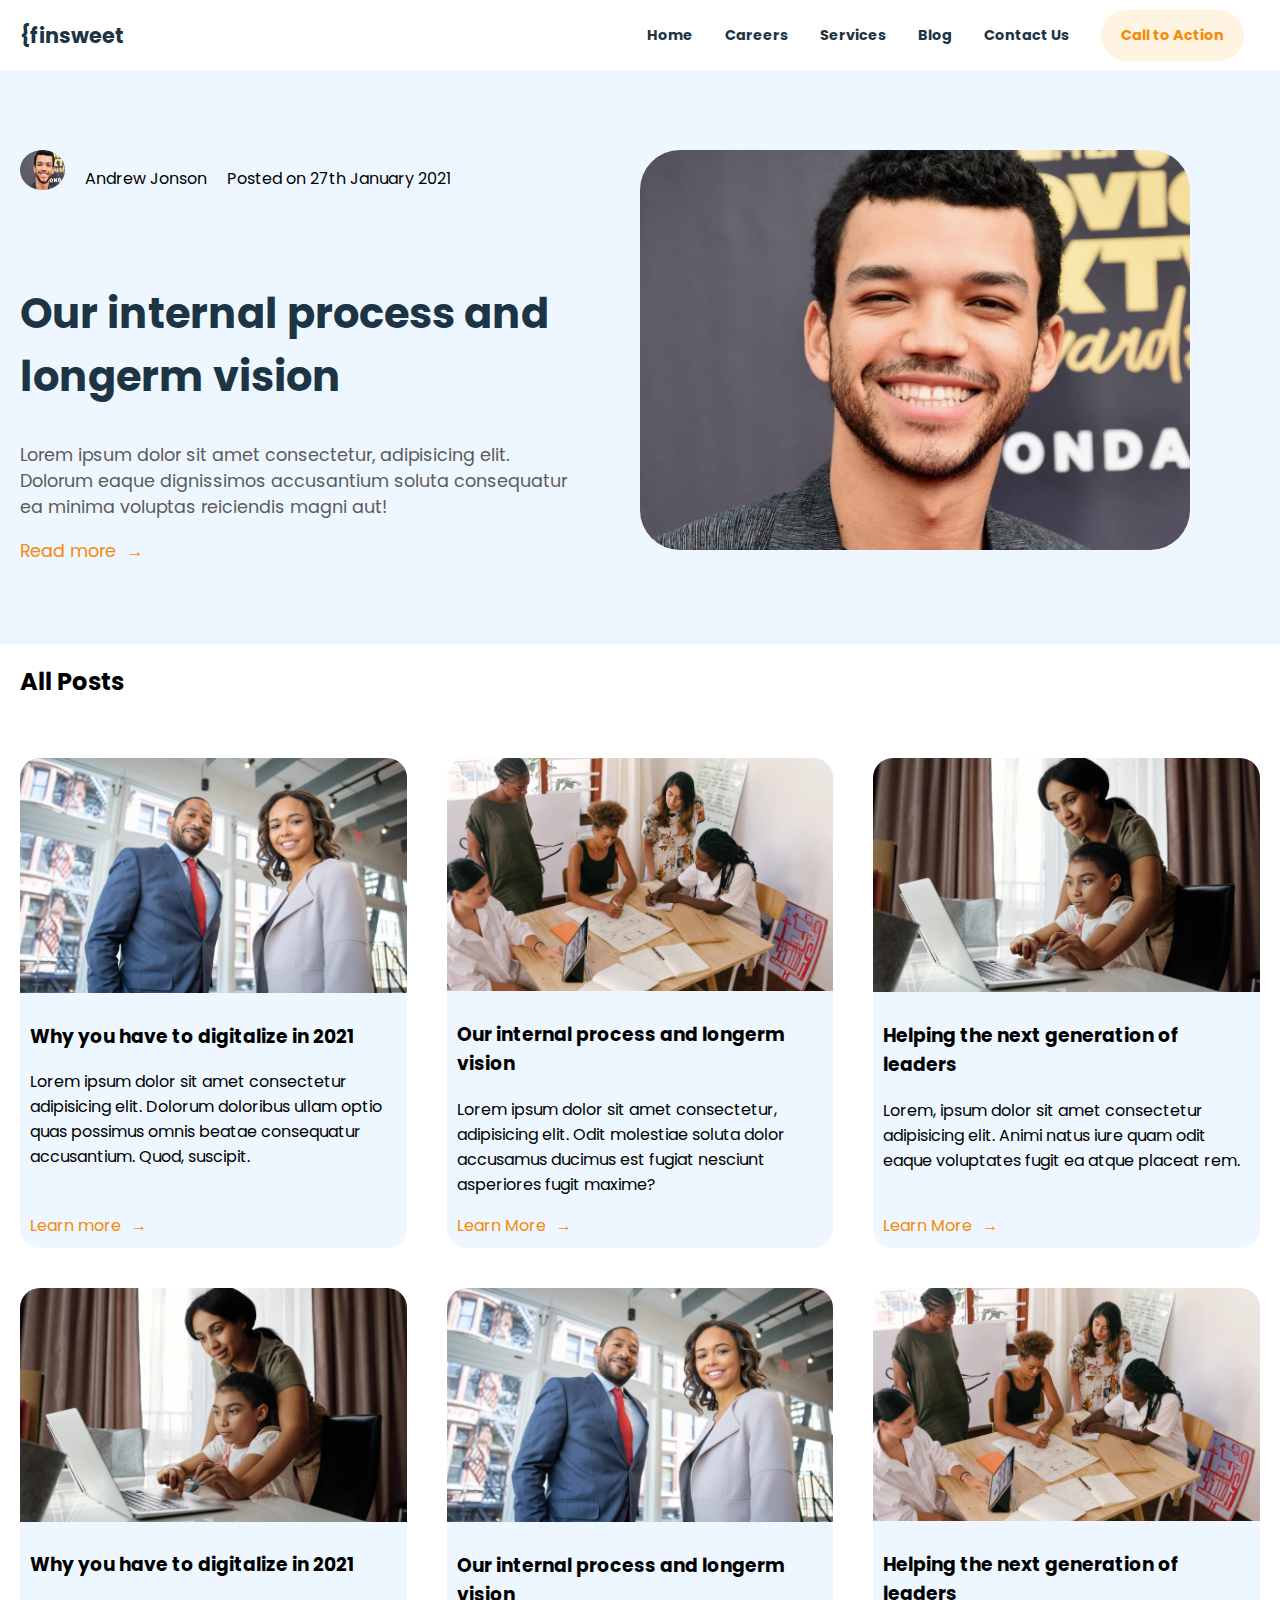
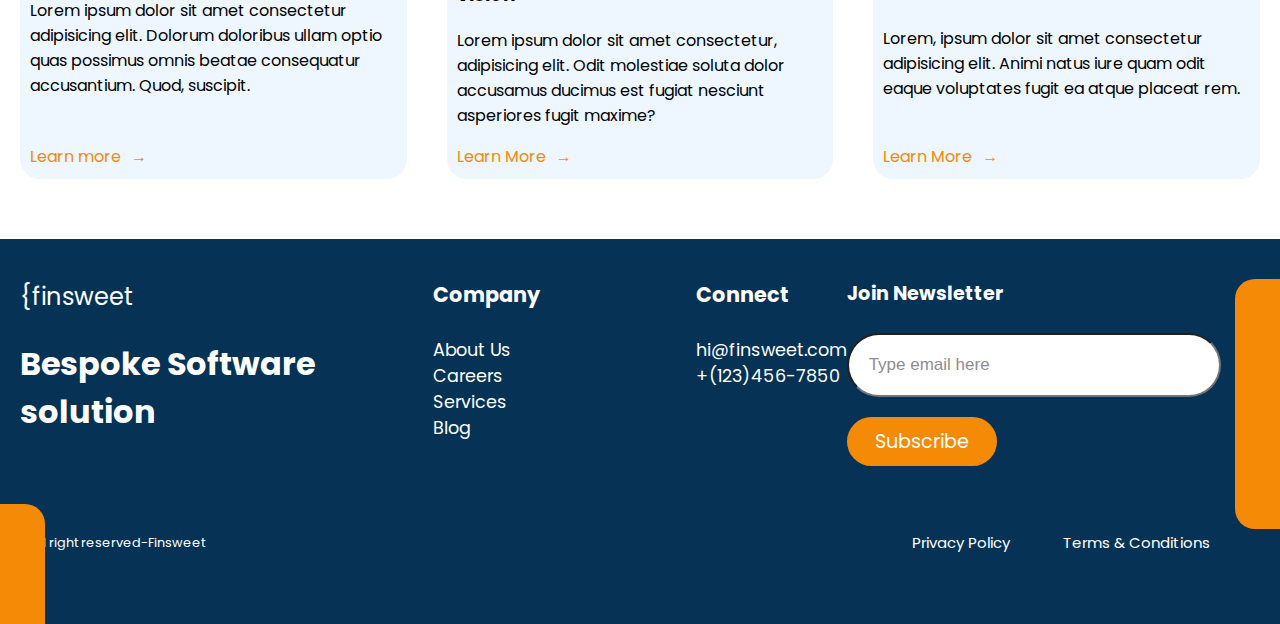
<file: w2d4workfile/page4.html>
<!DOCTYPE html>
<html lang="en">
<head>
    <meta charset="UTF-8">
    <meta http-equiv="X-UA-Compatible" content="IE=edge">
    <meta name="viewport" content="width=device-width, initial-scale=1.0">
    <title>Document</title>
    <link rel="stylesheet" href="./css/style.css">
</head>
<body>
    
    <!-- =========================================
    PAGE-4
    ========================================= -->
    <!-- =========================================
    NAVIGATION
    ========================================= -->

    <div class="container">
        <header class="header">
            <nav class="main-nav">
                <div class="logo">{finsweet</div>
                <ul class="nav-items">
                    <li><a href="./home-page1.html"> Home</a></li>
                    <li><a href="./page3-sedev.html"> Careers</a></li>
                    <li><a href="./page2-aguulga.html"> Services</a></li>
                    <li><a href="./page4.html"> Blog</a></li>
                    <li><a href="./page7.html"> Contact Us</a></li>
                    <li><a class="cta-btn" href="#"> Call to Action</a></li>
                </ul>
            </nav>
        </header>
    </div>

    <!-- =========================================
    SECTION-1
    ========================================= -->

    <section class="our">
        <div class="container">
            <div class="our-items">
                <div class="our-zuun col-2 gap row">
                    <div class="jijigZurag">
                        <img src="images/justice-smith.avif" alt="jijig">
                        <p>Andrew Jonson</p>
                        <p> Posted on 27th January 2021</p>
                    </div>
                    <div class="our-garchig">
                        <h2>Our internal process and longerm vision</h2>
                        <p>Lorem ipsum dolor sit amet consectetur, adipisicing elit. Dolorum eaque dignissimos accusantium soluta consequatur ea minima voluptas reiciendis magni aut!</p>
                        <a href="./page5.html">Read more</a>
                    </div>
                </div>
                <div class="our-zurag col-2">
                    <img src="images/justice-smith.avif" alt="tom">
                </div>
            </div>
        </div>
    </section>
    <!-- =========================================
    SECTION-2
    ========================================= -->
    <section class="all-post">
        <div class="container">
            <div class="ap-items gap row">
                <div class="ap-title">
                    <h2>All Posts</h2>
                </div>
                <div class="ap-items-deed gap row">
                        <div class="ap col-3">
                            <img src="images/post1.png" alt="post1">
                            <div class="post-types">
                                <div>
                                    <h3>Why you have to digitalize in 2021</h3>
                                    <p>Lorem ipsum dolor sit amet consectetur adipisicing elit. Dolorum doloribus ullam optio quas possimus omnis beatae consequatur accusantium. Quod, suscipit.</p>
                                </div>
                                <a class="bye" href="#">Learn more</a>
                            </div>
                        </div>
                        <div class="ap col-3">
                            <img src="images/post-2.png" alt="post2">
                            <div class="post-types">
                                <div>
                                    <h3>Our internal process and longerm vision</h3>
                                    <p>Lorem ipsum dolor sit amet consectetur, adipisicing elit. Odit molestiae soluta dolor accusamus ducimus est fugiat nesciunt asperiores fugit maxime?</p>
                                </div>
                                <a class="bye" href="#">Learn More</a>
                            </div>
                        </div>
                        <div class="ap col-3">
                            <img src="images/post-3.png" alt="post3">
                            <div class="post-types">
                                <div>
                                    <h3>Helping the next generation of leaders</h3>
                                    <p>Lorem, ipsum dolor sit amet consectetur adipisicing elit. Animi natus iure quam odit eaque voluptates fugit ea atque placeat rem.</p>
                                </div>
                                <a class="bye" href="#">Learn More</a>
                            </div>
                        </div>
                </div>
                <div class="ap-items-dood gap row">
                        <div class="ap col-3">
                            <img src="images/post-3.png" alt="post1">
                            <div class="post-types">
                                <div>
                                    <h3>Why you have to digitalize in 2021</h3>
                                    <p>Lorem ipsum dolor sit amet consectetur adipisicing elit. Dolorum doloribus ullam optio quas possimus omnis beatae consequatur accusantium. Quod, suscipit.</p>
                                </div>
                                <a class="bye" href="#">Learn more</a>
                            </div>
                        </div>
                        <div class="ap col-3">
                            <img src="images/post1.png" alt="post2">
                            <div class="post-types">
                                <div>
                                    <h3>Our internal process and longerm vision</h3>
                                    <p>Lorem ipsum dolor sit amet consectetur, adipisicing elit. Odit molestiae soluta dolor accusamus ducimus est fugiat nesciunt asperiores fugit maxime?</p>
                                </div>
                                <a class="bye" href="#">Learn More</a>
                            </div>
                        </div>
                        <div class="ap col-3">
                            <img src="images/post-2.png" alt="post3">
                            <div class="post-types">
                                <div>
                                    <h3>Helping the next generation of leaders</h3>
                                    <p>Lorem, ipsum dolor sit amet consectetur adipisicing elit. Animi natus iure quam odit eaque voluptates fugit ea atque placeat rem.</p>
                                </div>
                                <a class="bye" href="#">Learn More</a>
                            </div>
                        </div>
                </div>
            </div>
        </div>
    </section>

    <!-- =========================================
    FOOTER
    ========================================= -->

    <footer class="footer">
        <div class="container">
            <div class="footer-deed">
                <div class="egnee1 col-3">
                    <div class="logo">{finsweet
                    </div>
                    <h2>Bespoke Software solution</h2>
                    <div class="socialMedia">
                        <a target="_blank" href="https://www.facebook.com/"><i class ="fab fa-facebook-f"></i></a> 
                        <a target="_blank" href="https://www.youtube.com/"><i class="fab fa-youtube"></i></a>
                        <a target="_blank" href="https://www.instagram.com/"><i class="fab fa-instagram"></i></a>
                        <a target="_blank" href="https://twitter.com/?lang=en"><i class="fab fa-twitter"></i></a>
                    </div>
                </div>
                <div class="egnee2 col-3">
                    <div class="neg">
                        <h4>Company</h4>
                        <ul>
                            <li></li>
                            <li><a href="#">About Us</a></li>
                            <li><a href="#">Careers</a></li>
                            <li><a href="#">Services</a></li>
                            <li><a href="#">Blog</a></li>
                        </ul>
                    </div>
                    <div class="hoyor">
                        <h4>Connect</h4>
                        <ul>
                            <li><a href="#">hi@finsweet.com</a></li>
                            <li><a href="#">+(123)456-7850</a></li>
                        </ul>
                    </div>
                </div>
                <div class="egnee3 col-3">
                    <div class="input-title">
                        <h4>Join Newsletter</h4>
                        <input  class="input" type="e-mail" id="e-mail" name="e-mail" value="Type email here">
                    </div>
                    <div class="sub">
                        <a href="#">Subscribe</a>
                    </div>
                </div>
            </div>
            <div class="footer-dood">
                <p>©All right reserved-Finsweet</p>
                <div class="term">
                    <a href="#">Privacy Policy</a>
                    <a class="suuliih" href="#">Terms & Conditions</a>
                </div>
            </div>
        </div>
    </footer>

</body>
</html>
</file>
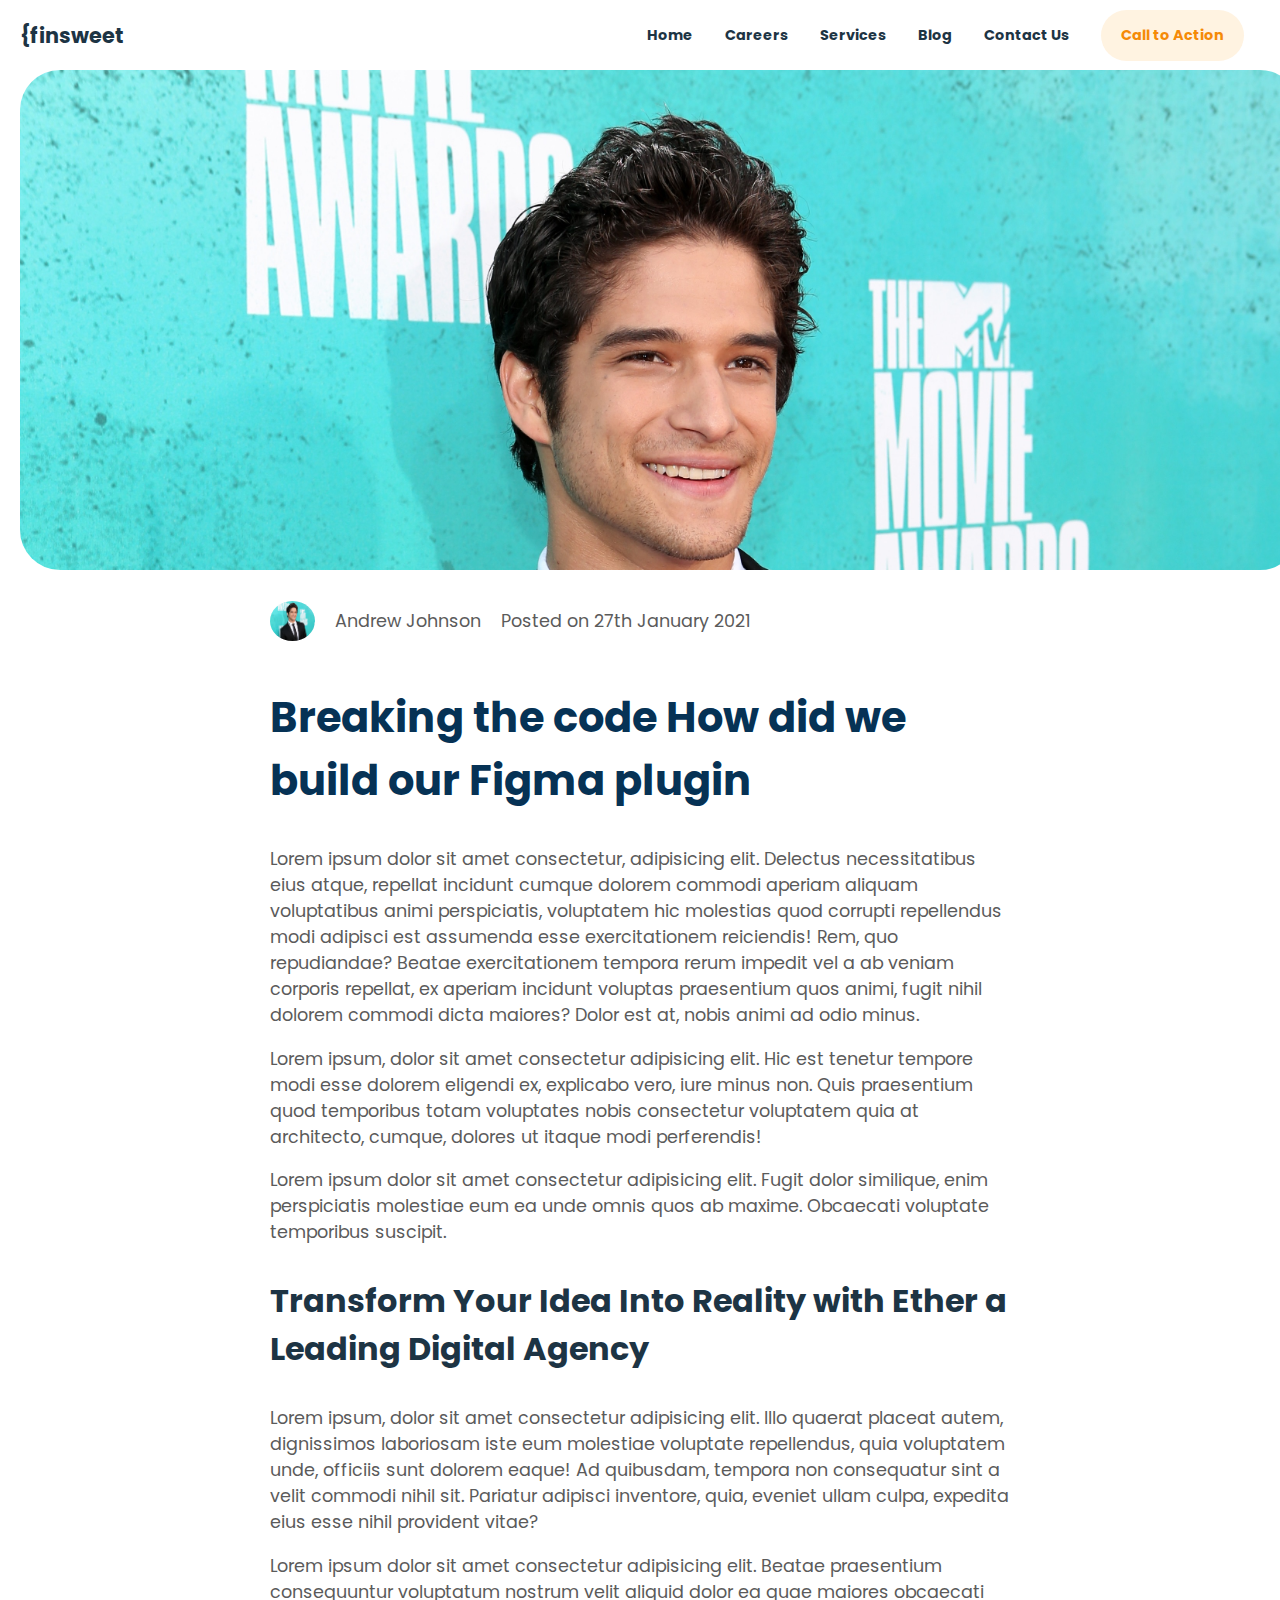
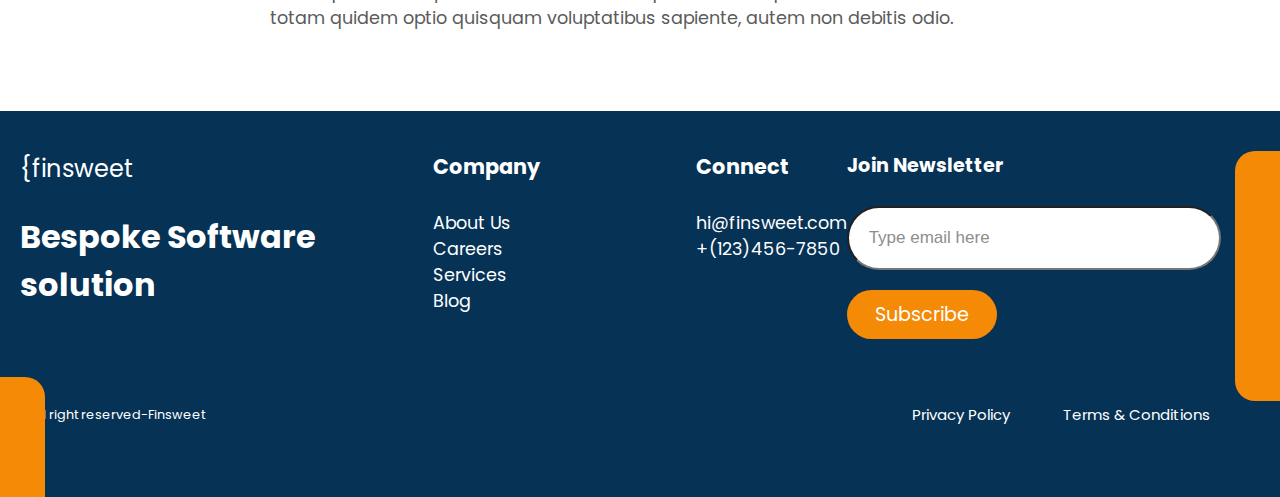
<file: w2d4workfile/page5.html>
<!DOCTYPE html>
<html lang="en">
<head>
    <meta charset="UTF-8">
    <meta http-equiv="X-UA-Compatible" content="IE=edge">
    <meta name="viewport" content="width=device-width, initial-scale=1.0">
    <title>Document</title>
    <link rel="stylesheet" href="./css/style.css">
</head>
<body>
    
    <!-- =========================================
    PAGE-5
    ========================================= -->
    <!-- =========================================
    NAVIGATION
    ========================================= -->

    <div class="container">
        <header class="header">
            <nav class="main-nav">
                <div class="logo">{finsweet</div>
                <ul class="nav-items">
                    <li><a href="./home-page1.html"> Home</a></li>
                    <li><a href="./page3-sedev.html"> Careers</a></li>
                    <li><a href="./page2-aguulga.html"> Services</a></li>
                    <li><a href="./page4.html"> Blog</a></li>
                    <li><a href="./page7.html"> Contact Us</a></li>
                    <li><a class="cta-btn" href="#"> Call to Action</a></li>
                </ul>
            </nav>
        </header>
    </div>

    <!-- =========================================
    SECTION-1
    ========================================= -->

    <section class="plugin">
        <div class="container">
            <div class="medee-zurag">
                <img src="./images/tyler-posey.jpg" alt="tyler">
            </div>
            <div class="medee">
                <div class="pretty">
                    <div class="medee-jijig-zurag">
                        <img src="./images/tyler-posey.jpg" alt="tyler">
                    </div>
                    <p>Andrew Johnson</p>
                    <p>Posted on 27th January 2021</p>
                </div>
                <h2>Breaking the code How did we build our Figma plugin</h2>
                <p>Lorem ipsum dolor sit amet consectetur, adipisicing elit. Delectus necessitatibus eius atque, repellat incidunt cumque dolorem commodi aperiam aliquam voluptatibus animi perspiciatis, voluptatem hic molestias quod corrupti repellendus modi adipisci est assumenda esse exercitationem reiciendis! Rem, quo repudiandae? Beatae exercitationem tempora rerum impedit vel a ab veniam corporis repellat, ex aperiam incidunt voluptas praesentium quos animi, fugit nihil dolorem commodi dicta maiores? Dolor est at, nobis animi ad odio minus.</p>
                <p>Lorem ipsum, dolor sit amet consectetur adipisicing elit. Hic est tenetur tempore modi esse dolorem eligendi ex, explicabo vero, iure minus non. Quis praesentium quod temporibus totam voluptates nobis consectetur voluptatem quia at architecto, cumque, dolores ut itaque modi perferendis!</p>
                <p>Lorem ipsum dolor sit amet consectetur adipisicing elit. Fugit dolor similique, enim perspiciatis molestiae eum ea unde omnis quos ab maxime. Obcaecati voluptate temporibus suscipit.</p>
                <h3>Transform Your Idea Into Reality with Ether a Leading Digital Agency</h3>
                <p>Lorem ipsum, dolor sit amet consectetur adipisicing elit. Illo quaerat placeat autem, dignissimos laboriosam iste eum molestiae voluptate repellendus, quia voluptatem unde, officiis sunt dolorem eaque! Ad quibusdam, tempora non consequatur sint a velit commodi nihil sit. Pariatur adipisci inventore, quia, eveniet ullam culpa, expedita eius esse nihil provident vitae?</p>
                <p>Lorem ipsum dolor sit amet consectetur adipisicing elit. Beatae praesentium consequuntur voluptatum nostrum velit aliquid dolor ea quae maiores obcaecati totam quidem optio quisquam voluptatibus sapiente, autem non debitis odio.</p>
            </div>
        </div>
    </section>

    <!-- =========================================
    FOOTER
    ========================================= -->

    <footer class="footer">
        <div class="container">
            <div class="footer-deed">
                <div class="egnee1 col-3">
                    <div class="logo">{finsweet
                    </div>
                    <h2>Bespoke Software solution</h2>
                    <div class="socialMedia">
                        <a target="_blank" href="https://www.facebook.com/"><i class ="fab fa-facebook-f"></i></a> 
                        <a target="_blank" href="https://www.youtube.com/"><i class="fab fa-youtube"></i></a>
                        <a target="_blank" href="https://www.instagram.com/"><i class="fab fa-instagram"></i></a>
                        <a target="_blank" href="https://twitter.com/?lang=en"><i class="fab fa-twitter"></i></a>
                    </div>
                </div>
                <div class="egnee2 col-3">
                    <div class="neg">
                        <h4>Company</h4>
                        <ul>
                            <li></li>
                            <li><a href="#">About Us</a></li>
                            <li><a href="#">Careers</a></li>
                            <li><a href="#">Services</a></li>
                            <li><a href="#">Blog</a></li>
                        </ul>
                    </div>
                    <div class="hoyor">
                        <h4>Connect</h4>
                        <ul>
                            <li><a href="#">hi@finsweet.com</a></li>
                            <li><a href="#">+(123)456-7850</a></li>
                        </ul>
                    </div>
                </div>
                <div class="egnee3 col-3">
                    <div class="input-title">
                        <h4>Join Newsletter</h4>
                        <input  class="input" type="e-mail" id="e-mail" name="e-mail" value="Type email here">
                    </div>
                    <div class="sub">
                        <a href="#">Subscribe</a>
                    </div>
                </div>
            </div>
            <div class="footer-dood">
                <p>©All right reserved-Finsweet</p>
                <div class="term">
                    <a href="#">Privacy Policy</a>
                    <a class="suuliih" href="#">Terms & Conditions</a>
                </div>
            </div>
        </div>
    </footer>

</body>
</html>
</file>
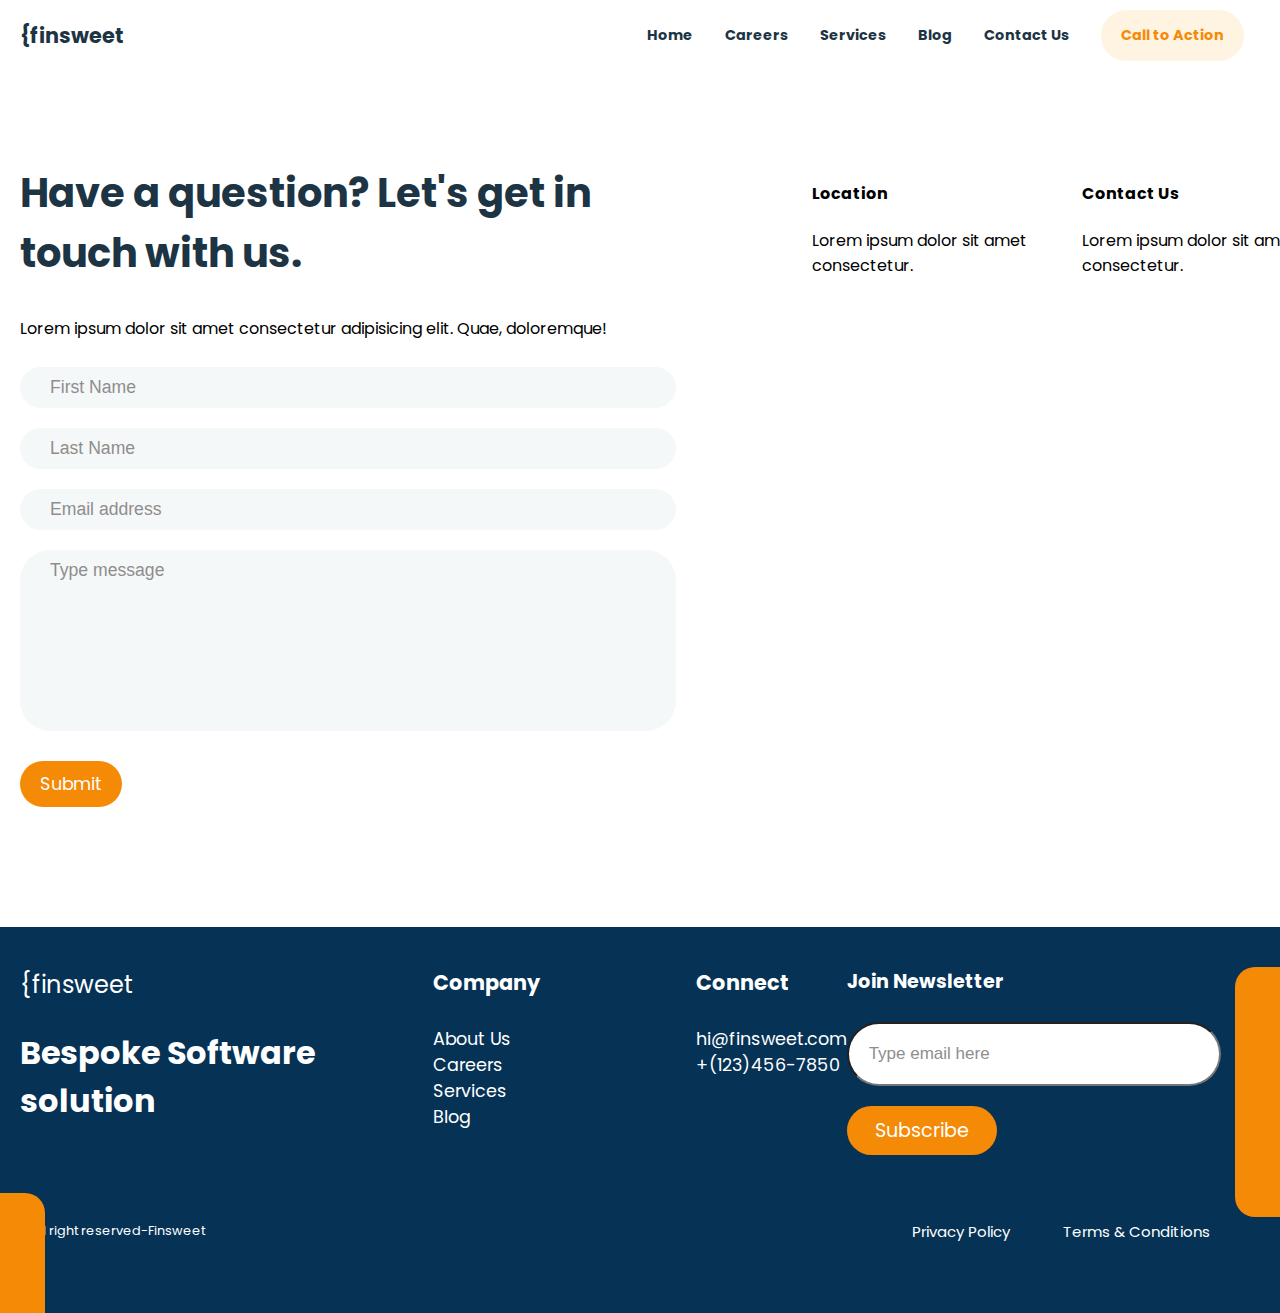
<file: w2d4workfile/page6.html>
<!DOCTYPE html>
<html lang="en">
<head>
    <meta charset="UTF-8">
    <meta http-equiv="X-UA-Compatible" content="IE=edge">
    <meta name="viewport" content="width=device-width, initial-scale=1.0">
    <title>Document</title>
    <link rel="stylesheet" href="./css/style.css">
</head>
<body>
    
    <!-- =========================================
    PAGE-6
    ========================================= -->
    <!-- =========================================
    NAVIGATION
    ========================================= -->

    <div class="container">
        <header class="header">
            <nav class="main-nav">
                <div class="logo">{finsweet</div>
                <ul class="nav-items">
                    <li><a href="./home-page1.html"> Home</a></li>
                    <li><a href="./page3-sedev.html"> Careers</a></li>
                    <li><a href="./page2-aguulga.html"> Services</a></li>
                    <li><a href="./page4.html"> Blog</a></li>
                    <li><a href="./page7.html"> Contact Us</a></li>
                    <li><a class="cta-btn" href="#"> Call to Action</a></li>
                </ul>
            </nav>
        </header>
    </div>

    <!-- =========================================
    SECTION-1
    ========================================= -->

    <section class="last-page">
        <div class="container">
            <div class="last-page-items">
                <div class="lastpage-zuun">
                    <div class="question">
                        <h2>Have a question? Let's get in touch with us.</h2>
                        <p>Lorem ipsum dolor sit amet consectetur adipisicing elit. Quae, doloremque!</p>
                    </div>
                    <div class="last-input-contain-1">
                        <input class="last-input" value="First Name">
                        <input class="last-input" value="Last Name">
                        <input class="last-input" value="Email address">
                        <input class="last-input-1" value="Type message">
                    </div>
                    <a class="s-btn" href="#">Submit</a>
                </div>
                <div class="lastpage-baruun">
                    <div class="map-deed">
                        <div class="map-bar">
                            <h4>Location</h4>
                            <p>Lorem ipsum dolor sit amet consectetur.</p>
                        </div>
                        <div class="map-zuun">
                            <h4>Contact Us</h4>
                            <p>Lorem ipsum dolor sit amet consectetur.</p>
                        </div>
                    </div>
                    <div class="map-heseg">
                        <iframe class="map" src="https://www.google.com/maps/embed?pb=!1m18!1m12!1m3!1d2673.43959611621!2d106.93264060000001!3d47.927879900000015!2m3!1f0!2f0!3f0!3m2!1i1024!2i768!4f13.1!3m3!1m2!1s0x5d969214a10d0da1%3A0x12e7f49f2a9683bd!2sConsul%20Tower!5e0!3m2!1sen!2smn!4v1666586695933!5m2!1sen!2smn" width="600" height="450" style="border:0;" allowfullscreen="" loading="lazy" referrerpolicy="no-referrer-when-downgrade"></iframe>
                    </div>
                </div>
            </div>
        </div>
    </section>

    <!-- =========================================
    FOOTER
    ========================================= -->

    <footer class="footer">
        <div class="container">
            <div class="footer-deed">
                <div class="egnee1 col-3">
                    <div class="logo">{finsweet
                    </div>
                    <h2>Bespoke Software solution</h2>
                    <div class="socialMedia">
                        <a target="_blank" href="https://www.facebook.com/"><i class ="fab fa-facebook-f"></i></a> 
                        <a target="_blank" href="https://www.youtube.com/"><i class="fab fa-youtube"></i></a>
                        <a target="_blank" href="https://www.instagram.com/"><i class="fab fa-instagram"></i></a>
                        <a target="_blank" href="https://twitter.com/?lang=en"><i class="fab fa-twitter"></i></a>
                    </div>
                </div>
                <div class="egnee2 col-3">
                    <div class="neg">
                        <h4>Company</h4>
                        <ul>
                            <li></li>
                            <li><a href="#">About Us</a></li>
                            <li><a href="#">Careers</a></li>
                            <li><a href="#">Services</a></li>
                            <li><a href="#">Blog</a></li>
                        </ul>
                    </div>
                    <div class="hoyor">
                        <h4>Connect</h4>
                        <ul>
                            <li><a href="#">hi@finsweet.com</a></li>
                            <li><a href="#">+(123)456-7850</a></li>
                        </ul>
                    </div>
                </div>
                <div class="egnee3 col-3">
                    <div class="input-title">
                        <h4>Join Newsletter</h4>
                        <input  class="input" value="Type email here">
                    </div>
                    <div class="sub">
                        <a href="#">Subscribe</a>
                    </div>
                </div>
            </div>
            <div class="footer-dood">
                <p>©All right reserved-Finsweet</p>
                <div class="term">
                    <a href="#">Privacy Policy</a>
                    <a class="suuliih" href="#">Terms & Conditions</a>
                </div>
            </div>
        </div>
    </footer>

</body>
</html>
</file>
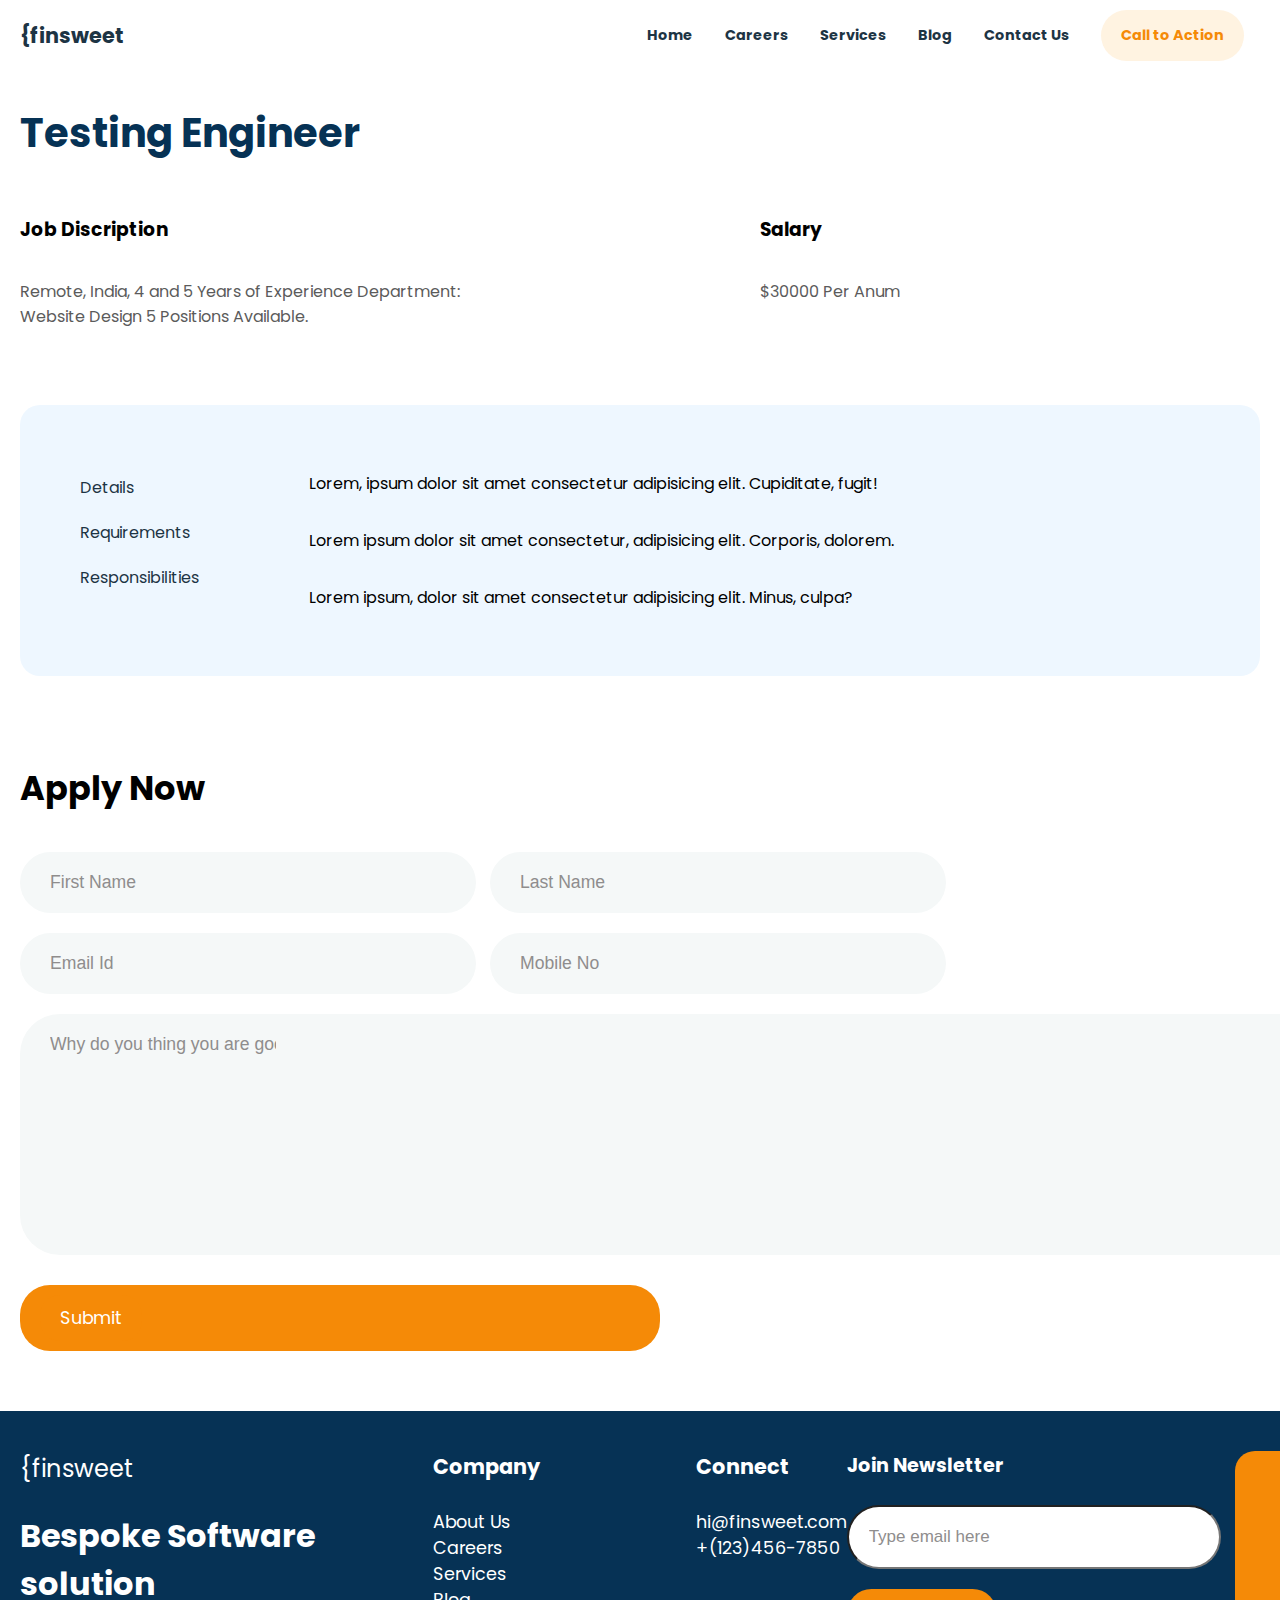
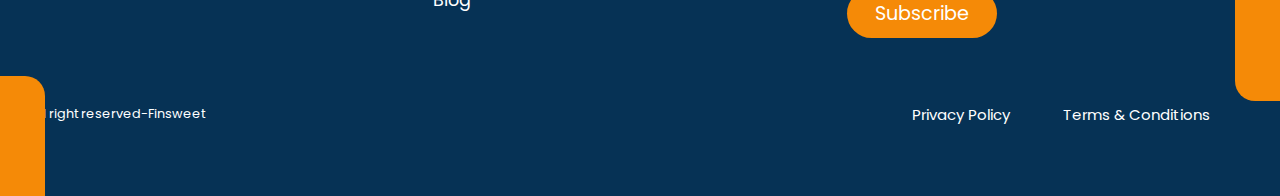
<file: w2d4workfile/page7.html>
<!DOCTYPE html>
<html lang="en">
<head>
    <meta charset="UTF-8">
    <meta http-equiv="X-UA-Compatible" content="IE=edge">
    <meta name="viewport" content="width=device-width, initial-scale=1.0">
    <title>Document</title>
    <link rel="stylesheet" href="./css/style.css">
</head>
<body>
    
    <!-- =========================================
    PAGE-7
    ========================================= -->
    <!-- =========================================
    NAVIGATION
    ========================================= -->

    <div class="container">
        <header class="header">
            <nav class="main-nav">
                <div class="logo">{finsweet</div>
                <ul class="nav-items">
                    <li><a href="./home-page1.html"> Home</a></li>
                    <li><a href="./page3-sedev.html"> Careers</a></li>
                    <li><a href="./page2-aguulga.html"> Services</a></li>
                    <li><a href="./page4.html"> Blog</a></li>
                    <li><a href="./page7.html"> Contact Us</a></li>
                    <li><a class="cta-btn" href="#"> Call to Action</a></li>
                </ul>
            </nav>
        </header>
    </div>

    <!-- =========================================
    SECTION-1
    ========================================= -->

    <section class="testing">
        <div class="container">
            <div class="testing-items">
                    <h2>Testing Engineer</h2>
                <div class="salary gap row">
                    <div class="test-zuun col-2">
                        <h3>Job Discription</h3>
                        <p>Remote, India, 4 and 5 Years of Experience Department: Website Design 5 Positions Available.</p>
                    </div>
                    <div class="test-baruun col-2">
                        <h3>Salary</h3>
                        <p>$30000 Per Anum</p>
                    </div>
                </div>
                <div class="test-details gap row"> 
                    <div class="test-btn">
                        <a href="">Details</a>
                        <a href="#">Requirements</a>
                        <a href="#">Responsibilities</a>
                    </div>
                    <div class="zadargaa">
                        <p id="details">Lorem, ipsum dolor sit amet consectetur adipisicing elit. Cupiditate, fugit!</p>
                        <p id="requirements">Lorem ipsum dolor sit amet consectetur, adipisicing elit. Corporis, dolorem.</p>
                        <p id="responsibilities">Lorem ipsum, dolor sit amet consectetur adipisicing elit. Minus, culpa?</p>
                    </div>
                </div>

            </div>
        </div>
    </section>

    <!-- =========================================
    SECTION-2
    ========================================= -->    

    <section class="apply">
        <div class="container">
            <div class="apply-items">
                <h2>Apply Now</h2>
                <div class="input-1 gap">
                    <input class="p6-input" value="First Name">
                    <input class="p6-input" value="Last Name">
                </div>
                <div class="input-1 gap">
                    <input class="p6-input" value="Email Id">
                    <input class="p6-input" value="Mobile No">
                </div>
                <div class="input-2" value="Type email here">
                    <input class="p-input" value="Why do you thing you are good fit for Ether?">
                </div>
                <div class="s-btn">
                    <a href="#">Submit</a>
                </div>
            </div>
        </div>
    </section>

    <!-- =========================================
    FOOTER
    ========================================= -->

    <footer class="footer">
        <div class="container">
            <div class="footer-deed">
                <div class="egnee1 col-3">
                    <div class="logo">{finsweet
                    </div>
                    <h2>Bespoke Software solution</h2>
                    <div class="socialMedia">
                        <a target="_blank" href="https://www.facebook.com/"><i class ="fab fa-facebook-f"></i></a> 
                        <a target="_blank" href="https://www.youtube.com/"><i class="fab fa-youtube"></i></a>
                        <a target="_blank" href="https://www.instagram.com/"><i class="fab fa-instagram"></i></a>
                        <a target="_blank" href="https://twitter.com/?lang=en"><i class="fab fa-twitter"></i></a>
                    </div>
                </div>
                <div class="egnee2 col-3">
                    <div class="neg">
                        <h4>Company</h4>
                        <ul>
                            <li></li>
                            <li><a href="#">About Us</a></li>
                            <li><a href="#">Careers</a></li>
                            <li><a href="#">Services</a></li>
                            <li><a href="#">Blog</a></li>
                        </ul>
                    </div>
                    <div class="hoyor">
                        <h4>Connect</h4>
                        <ul>
                            <li><a href="#">hi@finsweet.com</a></li>
                            <li><a href="#">+(123)456-7850</a></li>
                        </ul>
                    </div>
                </div>
                <div class="egnee3 col-3">
                    <div class="input-title">
                        <h4>Join Newsletter</h4>
                        <input  class="input" value="Type email here">
                    </div>
                    <div class="sub">
                        <a href="#">Subscribe</a>
                    </div>
                </div>
            </div>
            <div class="footer-dood">
                <p>©All right reserved-Finsweet</p>
                <div class="term">
                    <a href="#">Privacy Policy</a>
                    <a class="suuliih" href="#">Terms & Conditions</a>
                </div>
            </div>
        </div>
    </footer>

</body>
</html>
</file>
<file: w2d4workfile/css/style.css>
/* ================================================= */
/* UNIVERSAL */
/* ================================================= */

@import url('https://fonts.googleapis.com/css2?family=Poppins:wght@500&display=swap');

body{
    font-family: 'Poppins', sans-serif;
    margin: 0 0;
}

.container{
    max-width: 1280px;
    margin: 0 auto;
    padding-right: 20px;
    padding-left: 20px;
}

a{
    text-decoration: none;
    display: inline-block;
    list-style: none;
}

.col-2{
    width: calc(100%/2 - 40px);
    flex-basis: 500px;
    flex-grow: 1;
}

.col-3{
    width: calc(100%/3 - 40px);
    flex-basis: 350px;
    flex-grow: 1;
}

.gap{
    gap: 40px;
}

.row{
    display: flex;
    flex-wrap: wrap;
}

/* =================================================
@@@@@ HOME PAGE-1 @@@@@
================================================= */

/* =================================================
NAVIGATION
================================================= */

.main-nav{
    display: flex;
    justify-content: space-between;
    align-items: center;
    height: 70px;
}

.main-nav .logo{
    font-size: 1.3rem;
    font-weight: bold;
    color: #1D3444;
}

.main-nav .nav-items{
    display: flex;
    justify-content: space-between;
    align-items: center;
    font-size: 0.9rem;
}

.main-nav .nav-items li{
    padding: 0 1rem;
    list-style: none;
    font-weight: bold;
    align-items: center;
}

.nav-items a{
    color: #1D3444;
}

.nav-items .cta-btn{
    border-radius: 40px;
    background-color: #fff3e1;
    color: #F58A07;
    padding: 15px 20px;
}

/* ================================================= */
/* HERO-SECTION */
/* ================================================= */

.hero-section{
    padding-top: 40px;
    background-color: #DCEAF5;
}

.hero-section-content{
    display: flex;
    justify-content: space-between;
}

.hero-left{
    padding-right: 40px;
}

.hero-section-content h1{
    color: #1D3444;
    font-size: 2.9rem;
    font-weight: bold;
}

.hero-section-content p{
    color: #5B5B5B;
}

.hero-section-item{
    flex-grow: 1;
}

.header-title{
    width: 50%;
}


.header-image{
    display: flex;
    flex-wrap: wrap;
}

.img-fluid{
    max-width: 100%;
    align-self: flex-end;
    bottom: 0;
    vertical-align: bottom;

}

.banner-button{
    display: flex;
    justify-content: left;

}

.banner-btn{
    color: #1D3444;
    border-radius: 40px;
    padding: 15px 20px;
    text-align: center;  
    font-weight: bold;
}

.sjv-btn:hover{
    background-color: #F58A07;
    color: white;
}

.partners{
    padding-top: 30px;
}

.partners p{
    color: rgba(91, 91, 91, .7);
}

.partner-logos{
    display: flex;
    justify-content: space-between;
    /* padding: 3px; */
}

/* ================================================= */
/* MAIN-SECTION */
/* ================================================= */

.main-section{
    padding-top: 40px;
    padding-bottom: 80px;
    display: flex;
    justify-content: space-between;
}

.poster-items{
    display: flex;
    justify-content: space-between;
}

.main-title{
    width: calc(100%/2);
}
.main-title h2{
    font-size: 2.5rem;
    color: #1D3444;
}

.main-title p{
    color: #5B5B5B;
}


.posters-items p{
    color: #5B5B5B;
}

.main-section a{
    color: #F58A07;
}
  
.main-section a:after{
    content: '\2192';
    padding-left: 10px;
    zoom: 1;
}

.sectors{
    display: flex;
    flex-direction: column;
    justify-content: space-between;
    height: 100%;
}


.sectors img{
    border-radius: 20px;
}


/* ================================================= */
/* POST-1 asuuh */
/* ================================================= */

.section-solution{
    display: flex;
    justify-content: space-between;
    padding-top: 80px;
    padding-bottom: 80px;
    background-color: #eef7ff;
}

.post-1-items{    
   display: flex;
   justify-content: space-between;
}

.post-1-title{
    display: flex;
    gap: 40px;
    padding-bottom: 30px;
}

.post-1-title p{
    padding-top: 10px;
}

.post-1-title h2{
    color: #1D3444;
    font-size: 2rem;
}

.post-1-title p{  
    color:#5B5B5B;
    font-size: 1.2rem;
}

.solution-card{
    background-color: white;
    border-radius: 40px;
    padding: 20px;
    height: 260px;
}

.solution-card p{
    color: #5B5B5B;
}


/* ================================================= */
/* POST-2 */
/* ================================================= */

.post-2{
    display: flex;
    justify-content: space-between;
    padding-top: 40px;
    padding-bottom: 40px;
}

.post2{
    display: flex;
    justify-content: space-between;
}

.experience{
    padding-right: 40px;
}

.post2-title h2{
    font-size: 2.3rem;
}

.post2-title p{
    font-size: 1.2rem;
    color: #5B5B5B;
}

.post2-aguulga{
    display: flex;
    gap: 40px;
}

.post2-aguulga span{
    color: #F58A07;
    font-size: 2.2rem;
}

.experienceZurag::after{
    position: absolute;
    content: '';
    inset: 0 75% 0 0;
    background-color: #F58A07;
    mix-blend-mode: multiply;
    border-radius: 20px 0 0 20px;
}

.experienceZurag{
    position: relative;  
    overflow: hidden; 
}
.experienceZurag img{
    vertical-align: bottom;
    border-radius: 20px;  
}

.post2-aguulga p{
    font-size: 1.1rem;
    color: #5B5B5B;
}

.post2-aguulga h3{
    font-size: 1.4rem;
}

/* ================================================= */
/* POST-3 */
/* ================================================= */

.post-3{
    display: flex;
    justify-content: space-between;
}

.post3{
    padding-top: 40px;
}

.research-items{
    padding-right: 40px;
}

.post3-btn a{
    color: lightblue;
    border: 1px solid lightblue;
    border-radius: 40px;
    padding: 10px 15px;
    text-align: center;  
    margin-right: 20px;
}

.post3-btn a:hover{
    border: none;
    background-color: white;
    color: #F58A07;
}

.ribbon{
    position: absolute;
    display: block;
    top: -15px;
    right: -15px;
}

.post-3 .container{
    position: relative;
    background-color: #eef7ff;
    border-radius: 20px;
    padding: 40px;
}

.research::after{
    position: absolute;
    content: '';
    inset: 0 75% 0 0;
    background-color: #F58A07;
    mix-blend-mode: multiply;
    border-radius: 20px 0 0 20px
    
}

.research{
    position: relative;
    border-radius: 20px;
    overflow: hidden;
}

.research img{
    vertical-align: bottom;
}

.post3-title{
    padding-top: 40px;
}
.post3-title h2{
    font-size: 2.3rem;
    color: #1D3444;
}

.post3-title p{
    font-size: 1.2rem;
    color: #5B5B5B;
}

/* toosgodoh :) */
/* .research img{
    margin-bottom: -6px;
    border-radius: 20px;
} */

.post3-title a{
    color: #F58A07;
}

.post3-title a:after{
    content: '\2192';
    padding-left: 10px;
    zoom: 1;
}

/* ================================================= */
/* MIDDLE-BANNER */
/* ================================================= */

.coffee{
    background-image: url('../images/experience-image.png');
    background-repeat: no-repeat;
    background-size: cover;
}

.middle-banner{
    min-height: 30vh;   
}
.energy{
    max-width: 500px;
    padding: 120px 0;
    padding-left: 80px;
}
.energy h2{
    font-size: 2.5rem;
    margin-top: 0;
}
/* ??????? */
.sjv-btn{
   background-color: white;
   color: #F58A07;
   border-radius: 40px;
   padding: 15px 20px;
}

.write{
    background-color: #F58A07;
    color: white;
}
/* ================================================= */
/* POST-4 */
/* ================================================= */

.post4{
    display: flex;
    justify-content: space-between;
    padding-top: 80px;
    padding-bottom: 80px;
}

.dream{
    padding-right: 40px;
}

.post4-title h2{
    font-size: 2.5rem;
    color: #1D3444;
}

.post4-title p{
    font-size: 1.2rem;
    color: #5B5B5B ;
}

.director{
    display: flex;
    justify-content: space-around;
    padding-top: 40px;
}
/* ????????? */
.director .emma{
    position: sticky;
    flex-direction: column;
    padding-right: 300px;
}

.director span{
    color: #F58A07;
}

.director-profile-img{
    width: 100px;
    height: 100px;
    border-radius: 50%;
    overflow: hidden;
}

.director .director-profile-img img{
    min-width: 100%;
    max-height: 100%;
}

/* ================================================= */
/* POST-5 */
/* ================================================= */

.post-5{
    background-color: #eef7ff;
    display: flex;
    justify-content: space-between;
    padding-bottom: 40px;
    padding-top: 40px;
}

.post-5-items{
    display: flex;
    justify-content: space-between;
    height: 100%;
}

.post-types{
    display: flex;
    height: 100%;
    /* justify-content: space-between; */
    flex-direction: column;
    /* padding: 20px; */
    
}

.lastest{
    border-radius: 20px;
    background-color: white;
    display: flex;
    flex-direction: column;
}

.lastest a{
    color: #F58A07;
}

.hello{
    margin-top: auto;
}

.lastest a::after{
    content: '\2192';
    padding-left: 10px;
    zoom: 1;
}

.lastest img{
    width: 100%;
    border-top-right-radius: 20px;
    border-top-left-radius: 20px;
}

.post-types{
    padding: 10px;
}
/* ================================================= */
/* FOOTER */
/* ================================================= */

footer{
    justify-content: space-between;
    background-color: #063255;
    color: white;
    font-size: 0.8rem;
    padding-top: 40px;
    padding-bottom: 40px;
}

.footer-deed{
    display: flex;
    justify-content: space-between;
}

.footer-dood{
    display: flex;
    justify-content: space-between;
    padding-top: 40px;
    padding-bottom: 20px;
}

footer a{
    color: white;
}

.egnee1 h2{
    font-size: 2rem;
}

.egnee1 .logo{
    font-size: 1.5rem;
}

.egnee2{
    display: flex;
    justify-content: space-between;
    flex-direction: row;
    font-size: 1.1rem;
}

.egnee2 h4{
    font-size: 1.3rem;
}

.egnee2 ul{
    list-style: none;
    padding: 0;
}

/* ?????? */
/* .neg li{
    padding: 8px;
}

.hoyor li{
    padding: 8px;
} */

.egnee3 ul{
    list-style: none;
    padding: 0;
}

.input{
    border-radius: 40px;
    padding: 20px; 
    width: 80%;
}

.input-title{
    font-size: 1.2rem;
}

.sub{
    background-color: #F58A07;
    color: white;
    border-radius: 40px;
    padding-top: 10px;
    padding-bottom: 10px;
    width: 150px;
    text-align: center;
    font-size: 1.2rem;
    margin-top: 20px;
}

.input-title .input{
    font-size: 17px;
    color: #8f8d8d;
}

.footer-deed h4{
    margin-top: 0%;
}

.socialMedia a{
    padding: 0 1rem;
    font-size: 1.25rem;
}

.socialMedia a:first-child{
    padding-left: 0;
}

.footer-dood .term a{
    display: inline-block;
    margin-right: 50px;
    font-size: 15px;
}

.footer-dood .term{
    align-self: center;
}

footer{
    position: relative;
}

.footer::before{
    position: absolute;
    content: '';
    left: 0;
    bottom: 0px;
    width: 45px;
    height: 120px;
    background-color: #F58A07;
    border-top-right-radius: 20px;
}

.footer::after{
    position: absolute;
    content: '';
    right: 0;
    top: 40px;
    width: 45px;
    height: 250px;
    background-color: #F58A07;
    border-top-left-radius: 20px;
    border-bottom-left-radius: 20px;
}

/* ================================================= */
/* @@@@@ PAGE-2 @@@@@ */
/* ================================================= */

/* ================================================= */
/* PAGE-2-SECTION-1 */
/* ================================================= */

.client{
    display: flex;
    padding-top: 40px;
    padding-bottom: 40px;
}

.aguulga-1{
    display: flex;
}

.aguulga1{
    padding-right: 40px;
    padding-top: 80px;
}

.aguulga1 h2{
    font-size: 2.7rem;
    color: #063255;
}

.aguulga1 p{
    font-size: 15px;
    color: #5B5B5B;
}

.aguulga1 .wwu-btn{
    border-radius: 40px;
    background-color: #F58A07;
    color: white;
    padding: 12px 30px;
    font-size: 15px;
}

.wwu-btn-heseg{
    padding-top: 30px;
}

.aguulga1{
    position: sticky;
}

.aguulga1-zurag{
    width: 620px;
    height: 501px;
    position: relative;
    overflow: hidden;
    border-radius: 5%;
}

.aguulga1-zurag img{
    width: 100%;
    filter: grayscale(1);
    /* vertical-align: bottom; */
}

.aguulga1-zurag::after{
    position: absolute;
    content: '';
    inset: 0 75% 0 0;
    background-color: #F58A07;
    mix-blend-mode: multiply;
    border-radius: 20px 0 0 20px;
}

/* ================================================= */
/* PAGE-2-SECTION-2 */
/* ================================================= */

.strategy{
    display: flex;
    padding-top: 40px;
    padding-bottom: 40px;
}


.aguulga-2{
    display: flex;
    position: relative;
}

.aguulga2{
    padding-left: 40px;
    padding-top: 80px;
}

.aguulga2 h2{
    font-size: 2.7rem;
    color: #1D3444;
}

.aguulga2 p{
    font-size: 15px;
    color: #5B5B5B;
}

.aguulga2 ul{
    font-size: 15px;
    color: #5B5B5B;
}


.aguulga2-zurag{
    width: 620px;
    height: 501px;
    overflow: hidden;
    border-radius: 5%;
}

.aguulga2-zurag img{
    width: 100%;
    filter: grayscale(1); 
}

.aguulga2::after{
    position: absolute;
    content: '';
    width: 100px;
    height: 100px;
    left: -50px;
    top: 150px;
    background-color: #F58A07;
    mix-blend-mode: multiply;
    border-radius: 20px;
}

.aguulga2-zurag{
    position: relative;
}
/* ================================================= */
/* PAGE-2-SECTION-3 */
/* ================================================= */

.digitalazation{
    display: flex;
    padding-top: 40px;
    padding-bottom: 40px;
}

.aguulga-3{
    display: flex;
    position: relative;
}

.aguulga3{
    padding-right: 40px;
    padding-top: 80px;
}

.aguulga3 h2{
    font-size: 2.7rem;
    color: #1D3444;
}

.aguulga3 p{
    font-size: 15px;
    color: #5B5B5B;
}

.aguulga3-zurag{
    width: 620px;
    height: 501px;
    overflow: hidden;
    border-radius: 5%;
}

.aguulga3-zurag img{
    width: 100%;
    filter: grayscale(1);  
}

.aguulga-3::after{
    position: absolute;
    content: '';
    width: 100px;
    height: 100px;
    right: -50px;
    top: 200px;
    background-color: #F58A07;
    mix-blend-mode: multiply;
    border-radius: 20px;
}

.aguulga3-zurag{
    position: relative;
}

/* ================================================= */
/* PAGE-2-SECTION-4 */
/* ================================================= */

.risk{
    display: flex;
    padding-top: 40px;
    padding-bottom: 40px;
}

.aguulga-4{
    display: flex;
    position: relative;
}

.aguulga4{
    padding-left: 40px;
    padding-top: 80px;
}

.aguulga4 h2{
    font-size: 2.7rem;
    color: #1D3444;
}

.aguulga4 p{
    font-size: 15px;
    color: #5B5B5B;
}

.aguulga4 ul{
    font-size: 15px;
    color: #5B5B5B;
}

.aguulga4-zurag{
    width: 620px;
    height: 501px;
    overflow: hidden;
    border-radius: 5%;
}

.aguulga4-zurag img{
    width: 100%;
    filter: grayscale(1);  
}

.aguulga-4::after{
    position: absolute;
    content: '';
    width: 100px;
    height: 100px;
    left: -50px;
    top: 200px;
    background-color: #F58A07;
    mix-blend-mode: multiply;
    border-radius: 20px;
}

.aguulga4-zurag{
    position: relative;
}

/* ================================================= */
/* PAGE-2-SECTION-5 */
/* ================================================= */

.artificial{
    display: flex;
    padding-top: 40px;
    padding-bottom: 40px;
}

.aguulga-5{
    display: flex;
    position: relative;
}

.aguulga5{
    padding-right: 40px;
    padding-top: 80px;
}

.aguulga5 h2{
    font-size: 2.7rem;
    color: #1D3444;
}

.aguulga5 p{
    font-size: 15px;
    color: #5B5B5B;
}

.aguulga5-zurag{
    width: 620px;
    height: 501px;
    overflow: hidden;
    border-radius: 5%;
}

.aguulga5-zurag img{
    width: 100%;
    filter: grayscale(1);  
}

.aguulga-5::after{
    position: absolute;
    content: '';
    width: 100px;
    height: 100px;
    right: -50px;
    top: 300px;
    background-color: #F58A07;
    mix-blend-mode: multiply;
    border-radius: 20px;
}

.aguulga5-zurag{
    position: relative;
}

/* ================================================= */
/* PAGE-2-SECTION-6 */
/* ================================================= */

.smart{
    display: flex;
    padding-top: 40px;
    padding-bottom: 40px;
}

.aguulga-6{
    display: flex;
    position: relative;
}

.aguulga6{
    padding-left: 40px;
    padding-top: 80px;
}

.aguulga6 h2{
    font-size: 2.7rem;
    color: #1D3444;
}

.aguulga6 p{
    font-size: 15px;
    color: #5B5B5B;
}

.aguulga6 ul{
    font-size: 15px;
    color: #5B5B5B;
}

.aguulga6-zurag{
    width: 100%;
}

.aguulga6-zurag{
    width: 620px;
    height: 501px;
    overflow: hidden;
    border-radius: 5%;
}

.aguulga6-zurag img{
    width: 100%;
    filter: grayscale(1);  
}

.aguulga-6::after{
    position: absolute;
    content: '';
    width: 100px;
    height: 100px;
    left: -50px;
    top: 300px;
    background-color: #F58A07;
    mix-blend-mode: multiply;
    border-radius: 20px;
}

.aguulga6-zurag{
    position: relative;
}

/* ================================================= */
/* @@@@@ PAGE-3 @@@@@ */
/* ================================================= */

/* ================================================= */
/* PAGE-3-SECTION-1 */
/* ================================================= */

.hired{
    display: flex;
    padding-top: 100px;
    padding-bottom: 100px;
}

.sedev-1{
    display: flex;
}

.sedev1{
    padding-right: 40px;
    padding-top: 80px;
}

.sedev1 h2{
    font-size: 2.7rem;
    color: #063255;
}

.sedev1 p{
    font-size: 15px;
    color: #5B5B5B;
}

.sedev1 .vp-btn{
    border-radius: 40px;
    background-color: #F58A07;
    color: white;
    padding: 12px 30px;
    font-size: 15px;
}

.vp-btn-heseg{
    padding-top: 30px;
}

.sedev1{
    position: sticky;
}

.sedev1-zurag{
    width: 400px;
    height: 550px;
    position: relative;
    overflow: hidden;
    border-radius: 5%;
}

.sedev1-zurag img{
    width: 100%;
    filter: grayscale(1);
    /* vertical-align: bottom; */
}

.sedev1-zurag::after{
    position: absolute;
    content: '';
    inset: 0 75% 0 0;
    background-color: #F58A07;
    mix-blend-mode: multiply;
    border-radius: 20px 0 0 20px;
}

/* ================================================= */
/* PAGE-3-SECTION-2 */
/* ================================================= */

.positions h2{
    font-size: 2.5rem;
    color: #1D3444;    
}

.positions h3{
    font-size: 1.2rem;
    color: #1D3444;    
}

.pos-items p{
    color: #5B5B5B;
}

.positions{
    padding-bottom: 200px;
}

.pos-items{
}

.pos-deed{
    display: flex;
    /* margin: 0; */
    margin-bottom: 40px;
}

.pos-dood{
    display: flex;
    /* align-self: flex-end; */
    /* margin: 0; */
}

.pos-items a{
    color: #F58A07;
}

.pos-deed .pos{
    border-radius: 20px;
    background-color: #eef7ff;
    padding: 20px 100px 20px 50px;
    box-sizing: border-box;
}

.pos-dood .pos{
    border-radius: 20px;
    background-color: #eef7ff;
    padding: 20px 100px 20px 50px;
    box-sizing: border-box;
}

/* ================================================= */
/* @@@@@ PAGE-4 @@@@@ */
/* ================================================= */

/* ================================================= */
/* PAGE-4-SECTION-1 */
/* ================================================= */

.our{
    background-color: #eef7ff;
}

.our-items{
    display: flex;
    padding-top: 80px;
    padding-bottom: 80px;
}

.jijigZurag{
    display: flex;
    width: 100%;
}

.jijigZurag img{
    border-radius: 50%;
    width: 45px;
    height: 40px;
}

.jijigZurag p{
    padding-left: 20px;
}

.our-garchig{
    padding-right: 60px;
}

.our-garchig h2{
    color: #1D3444;
    font-size: 2.6rem;
}

.our-garchig p{
    color: #5B5B5B;
    font-size: 1.1rem;
}

.our-garchig a{
    color: #F58A07;
    font-size: 1.1rem;
}

.our-garchig a::after{
    content: '\2192';
    padding-left: 10px;
    zoom: 1;
}

.our-zurag{
    width: 100%;
}

.our-zurag img{
    border-radius: 40px;
    width: 550px;
    height: 400px;
}

/* ================================================= */
/* PAGE-4-SECTION-2 */
/* ================================================= */

.all-posts{
    display: flex;
    justify-content: space-between;
    padding-bottom: 40px;
    padding-top: 40px;
}

.ap-items-deed{
    display: flex;
    justify-content: space-between;
}

.ap-items-dood{
    display: flex;
    justify-content: space-between;
    margin-bottom: 60px;
}

.ap{
    background-color: #eef7ff;
    border-radius: 20px;
    /* height: 100%; */
    display: flex;
    flex-direction: column;
}

.bye{
    margin-top: auto;
}

.ap a{
    color: #F58A07;
}

.ap a::after{
    content: '\2192';
    padding-left: 10px;
    zoom: 1;
}

.ap img{
    width: 100%;
    border-top-right-radius: 20px;
    border-top-left-radius: 20px;
}

/* ================================================= */
/* @@@@@ PAGE-5 @@@@@ */
/* ================================================= */

/* ================================================= */
/* PAGE-5-SECTION-1 */
/* ================================================= */

.medee-jijig-zurag{
    display: flex;
    width: 45px;
    height: 40px;
}

.medee-jijig-zurag img{
    width: 100%;
    border-radius: 50%;
}

.medee-zurag{
    border-radius: 40px;
    width: 1280px;
    height: 500px; 
    overflow: hidden;
}

.pretty{
    display: flex;
    align-items: center;
}

.pretty p{
    padding-left: 20px;
}

.medee-zurag img{
    width: 100%;
}

.medee{
    margin: 20px 250px 80px 250px;
}

.medee h2{
    font-size: 2.6rem;
    color: #063255;
}

.medee p{
    font-size: 1.1rem;
    color: #5B5B5B;
}

.medee h3{
    font-size: 2rem;
    color: #1D3444;
}
    /* ================================================= */
    /* @@@@@ PAGE-6 @@@@@ */
    /* ================================================= */
    
    /* ================================================= */
    /* PAGE-6-SECTION-1 */
    /* ================================================= */
    
    .last-page-items{
        display: flex;
        margin-top: 60px;
        margin-bottom: 60px;
    }
    
    .lastpage-zuun{
        display: flex;
        flex-direction: column;
        margin-right: 60px;
    }
    
    .map-deed{
        display: flex;
        padding: 30px;
    }
    
    .map-heseg{
        margin-top: 40px;
    }
    
    .map{
        filter: grayscale(1);
        border-radius: 20px;
    }
    
    .last-input{
        font-size: 1.1rem;
        color: #8f8d8d;
        background-color: #f5f8f8;
        border-radius: 30px;
        border: none;
        padding: 10px 400px 10px 30px ;
        margin: 10px 0 10px 0;
    }
    
    .last-input-1{
        font-size: 1.1rem;
        color: #8f8d8d;
        background-color: #f5f8f8;
        border-radius: 30px;
        border: none;
        padding: 10px 400px 150px 30px ;
        margin: 10px 0 10px 0;
    }
    
    .s-btn{
        font-size: 1.1rem;
        color: white;
        background-color: #F58A07;
        border-radius: 30px;
        padding: 10px 20px 10px 20px;
        margin-right: 600px;
    }
    
    .question h2{
        font-size: 2.5rem;
        color: #1D3444;
        margin-right: 60px;
    }

/* ================================================= */
/* @@@@@ PAGE-7 @@@@@ */
/* ================================================= */

/* ================================================= */
/* PAGE-7-SECTION-1 */
/* ================================================= */

.testing h2{
    font-size: 2.5rem;
    color: #063255;
}

.salary p{
    color: #5B5B5B;

}

.salary{
    display: flex;
    /* max-width: max-content; */
}

.test-zuun{
    display: flex;
    flex-direction: column;
}

.test-baruun{
    display: flex;
    flex-direction: column;
    padding-left: 200px;
}

.test-details{
    /* display: flex; */
    background-color: #eef7ff;
    border-radius: 20px;
    margin-top: 60px;
}

.test-btn{
    display: flex;
    flex-direction: column;
    padding-top: 10px;
}

.test-btn a{
    color: #1D3444;
    padding: 10px;
}

.test-btn a:hover{
    color: #F58A07;
}

.zadargaa{ 
    display: flex;
    flex-direction: column;
    padding-left: 60px;

}

.test-details{
    display: flex;
    padding: 50px;
}

/* ================================================= */
/* PAGE-7-SECTION-2 */
/* ================================================= */

.apply-items{
    display: flex;
    flex-direction: column;
    padding-top: 60px;
}

.apply-items h2{
    font-size: 2.1rem;
}

.p6-input{
    border: none;
    border-radius: 40px;
    background-color: #f5f8f8;  
    padding: 20px 200px 20px 30px;
    font-size: 1.1rem;
    color: #8f8d8d;
    margin: 10px 10px 10px 0;
}

.p-input{
    border: none;
    border-radius: 40px;
    background-color: #f5f8f8; 
    padding: 20px 1085px 200px 30px;   
    font-size: 1.1rem;
    color: #8f8d8d;
    margin: 10px 10px 10px 0;
}

.s-btn{
    margin-top: 20px;
    margin-bottom: 60px;
}
.s-btn a{
    background-color: #F58A07;
    color: white;
    border-radius: 20px;
    padding: 10px 20px 10px 20px;
}
</file>
